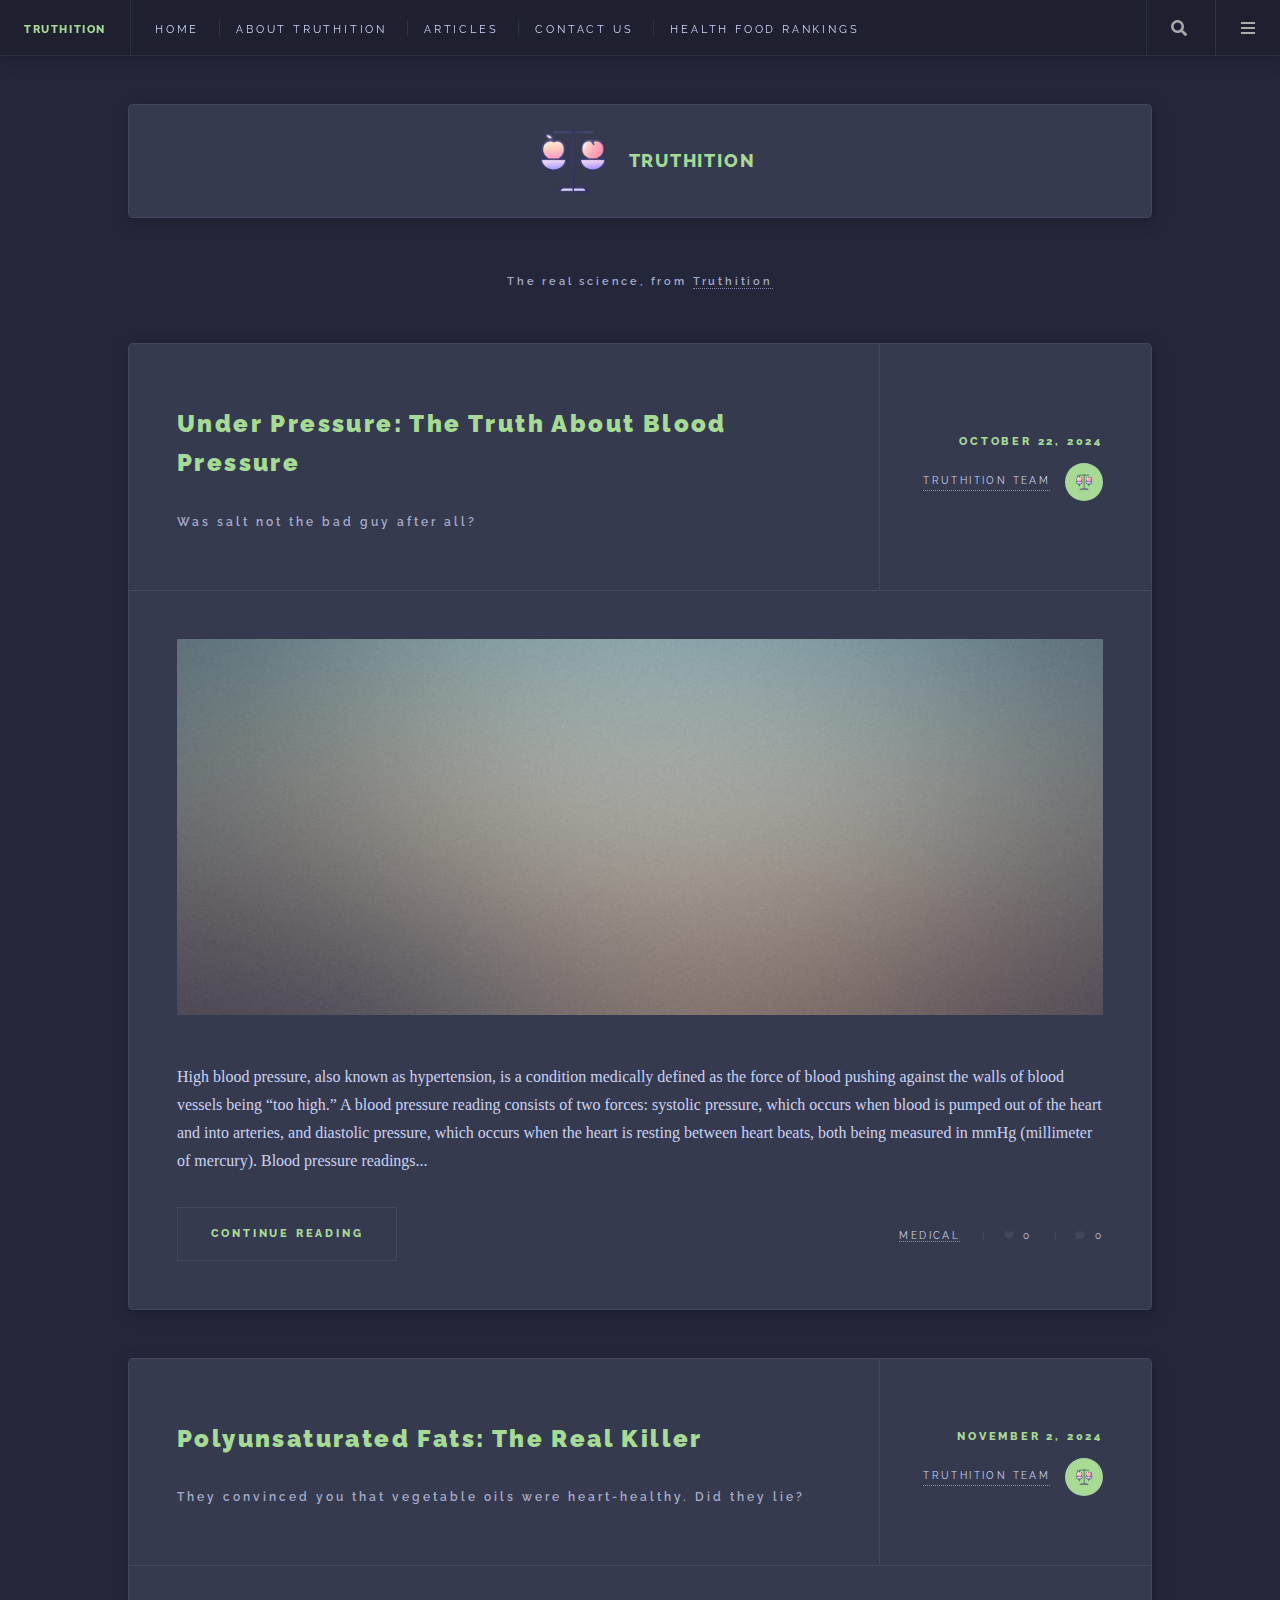
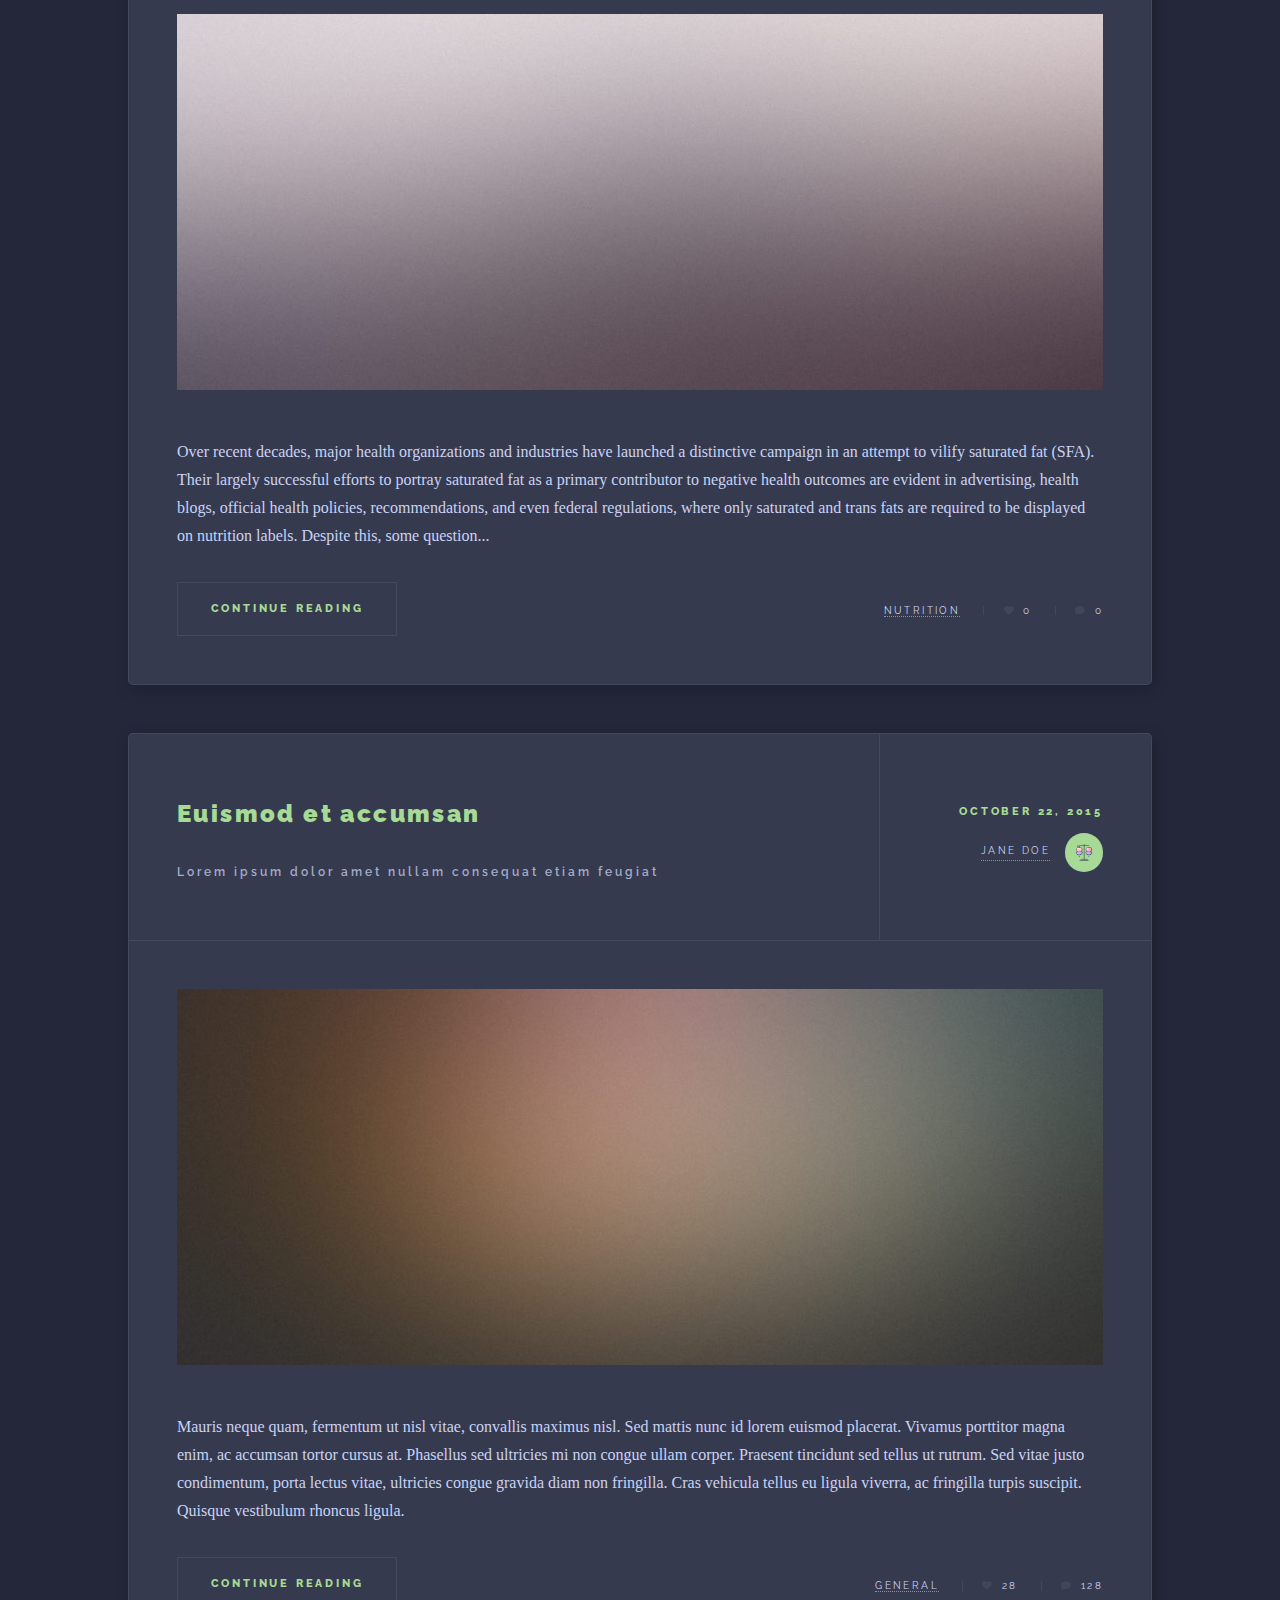
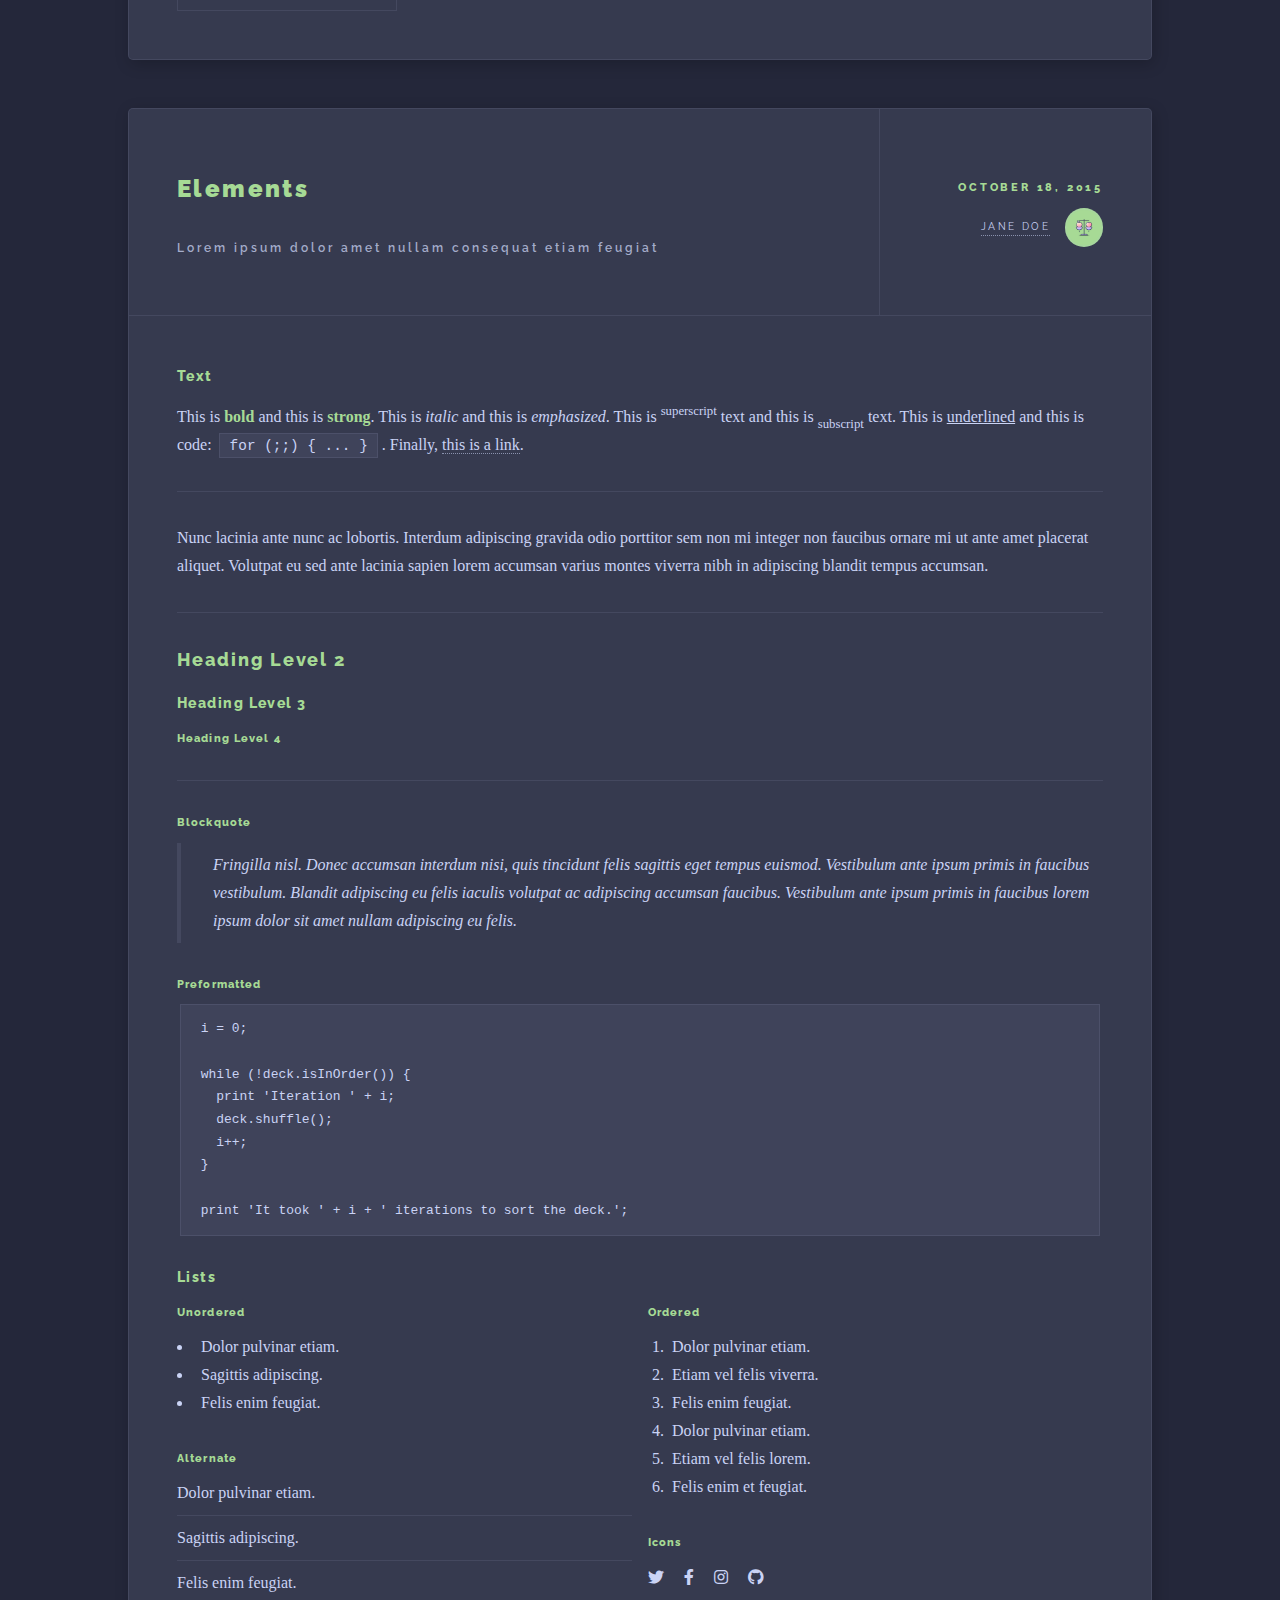
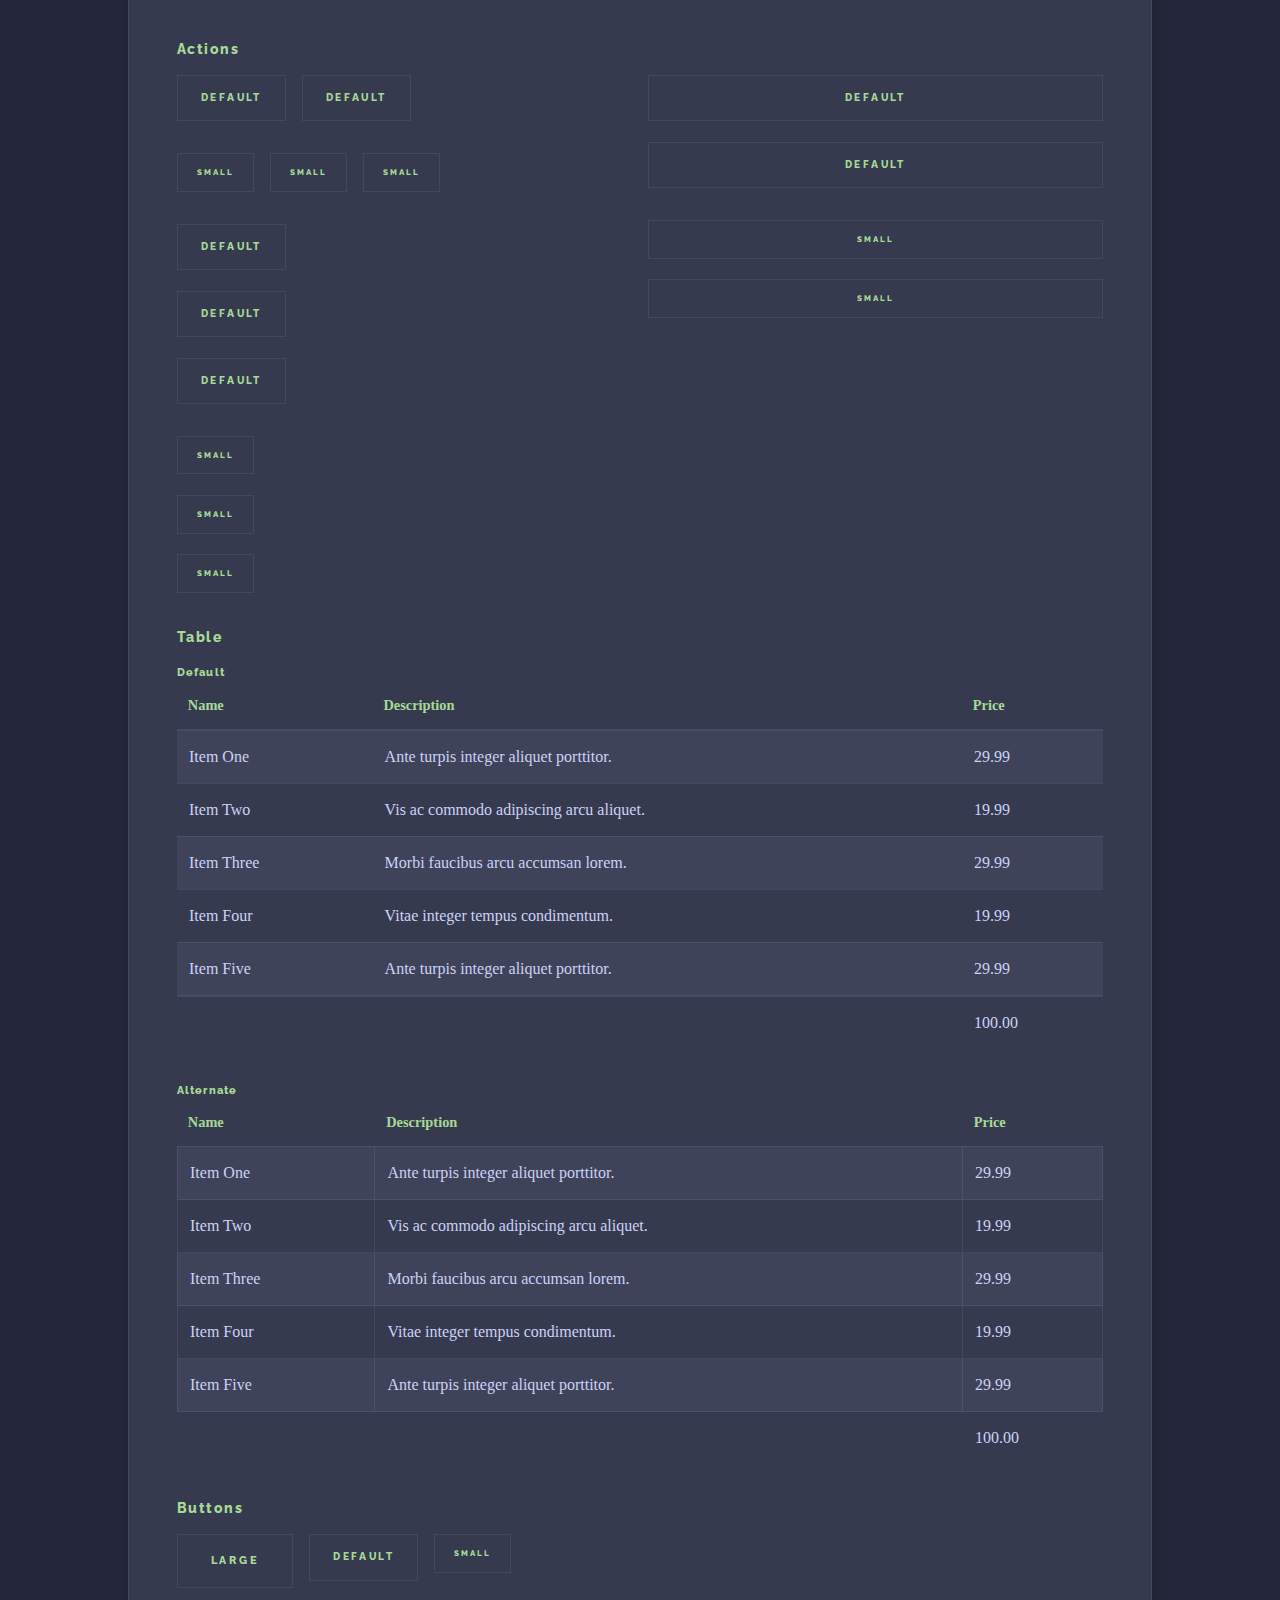
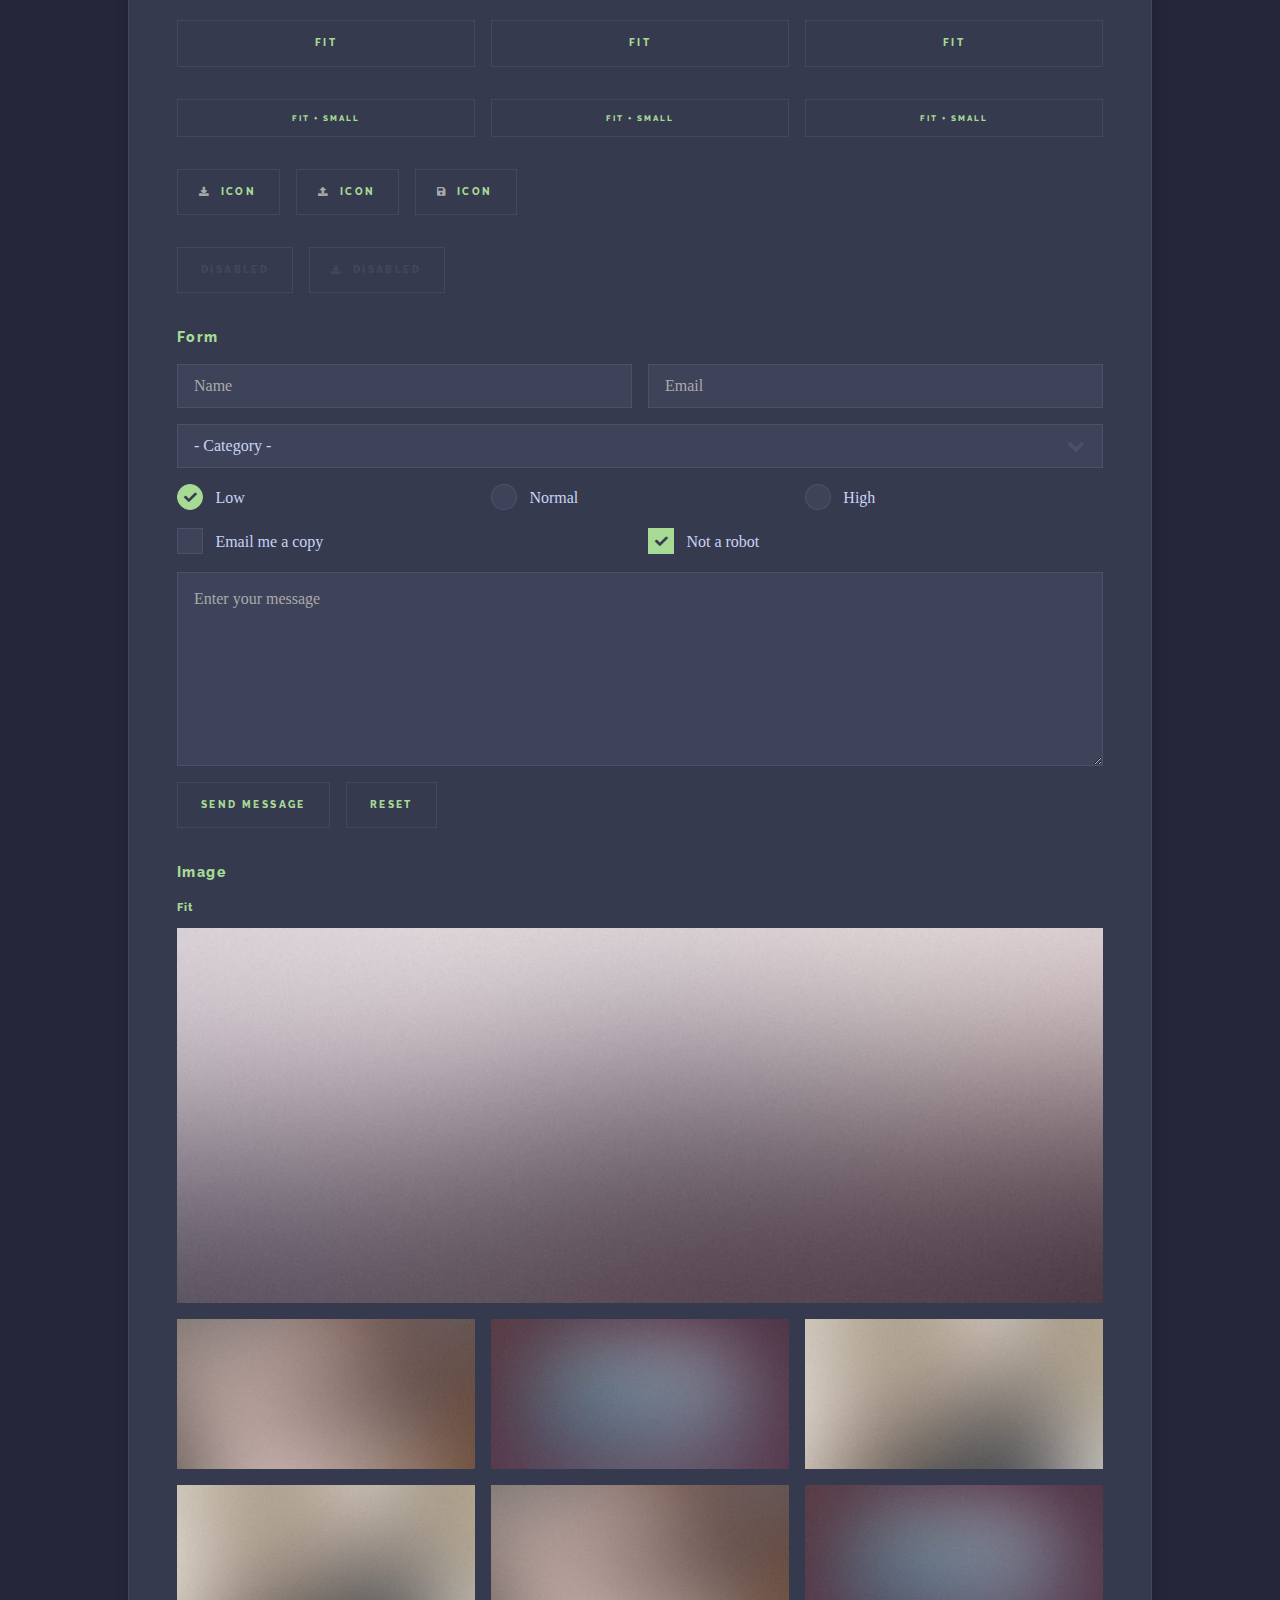
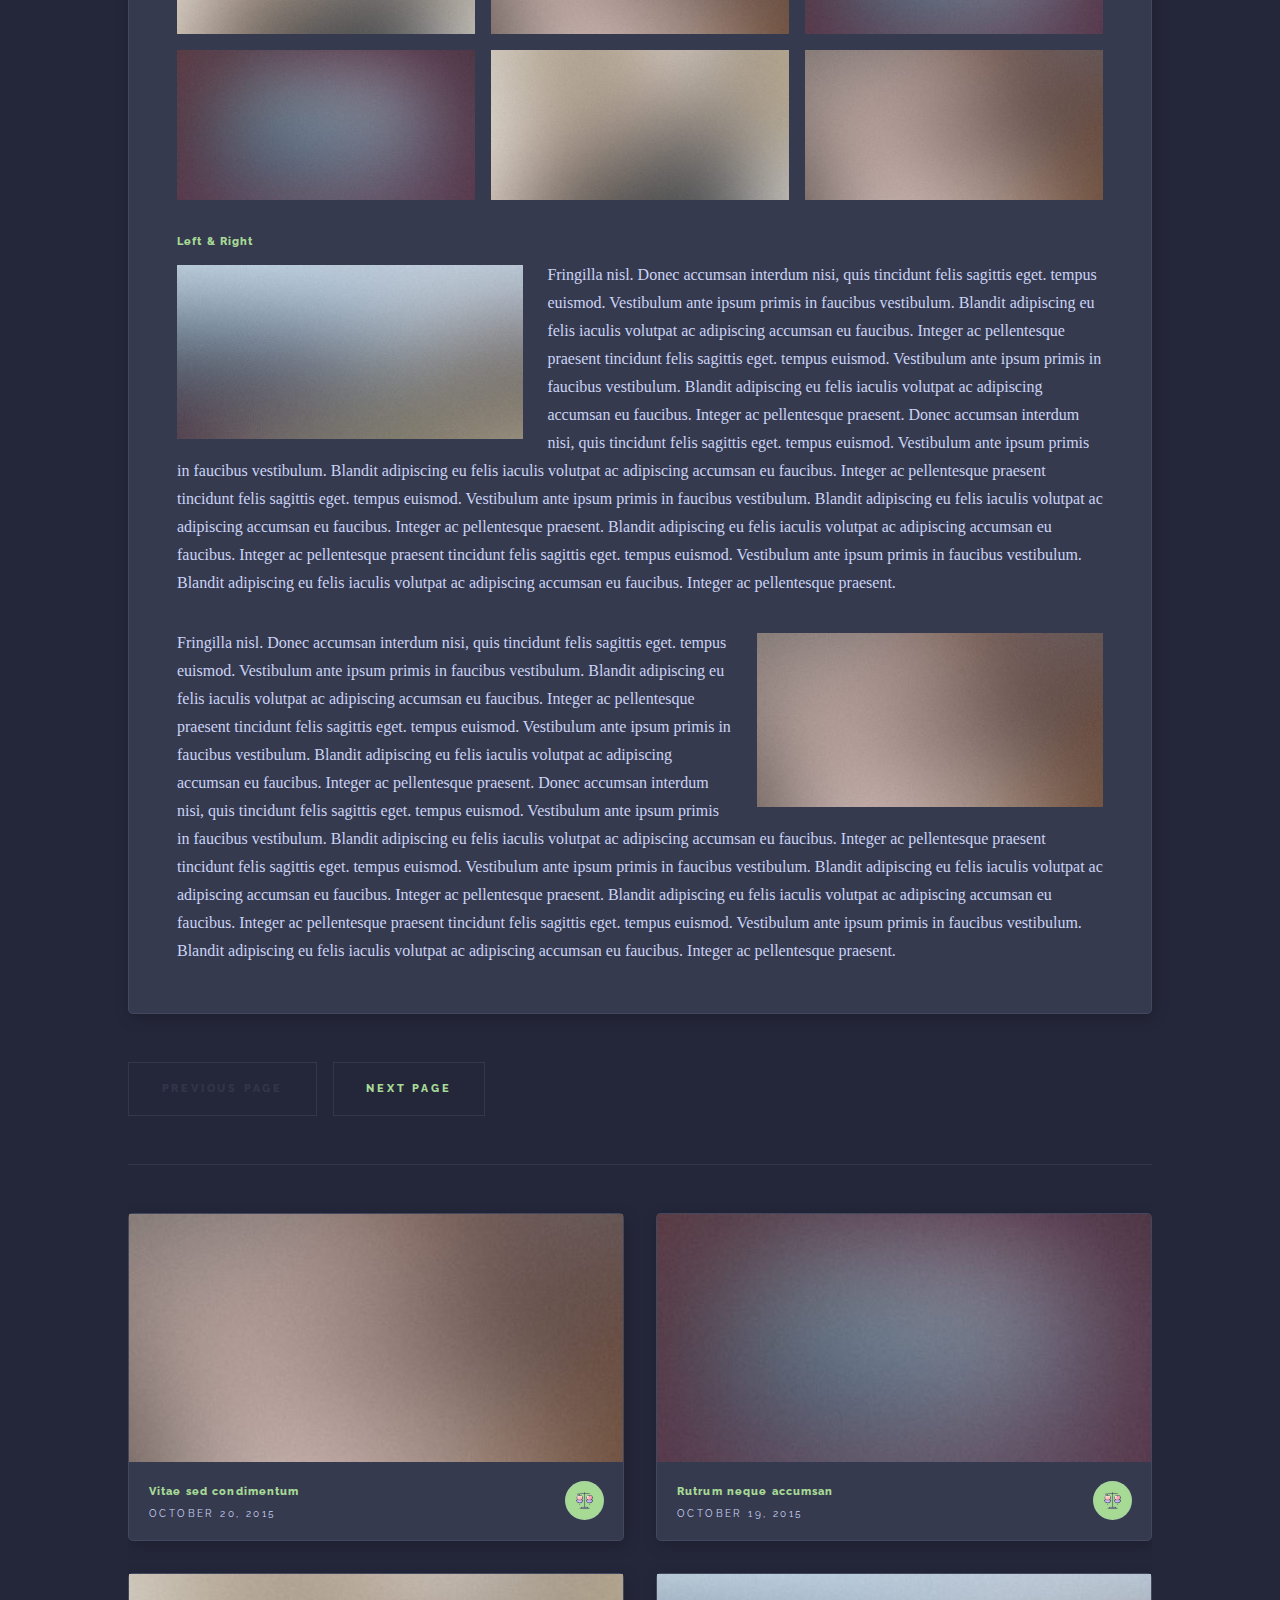
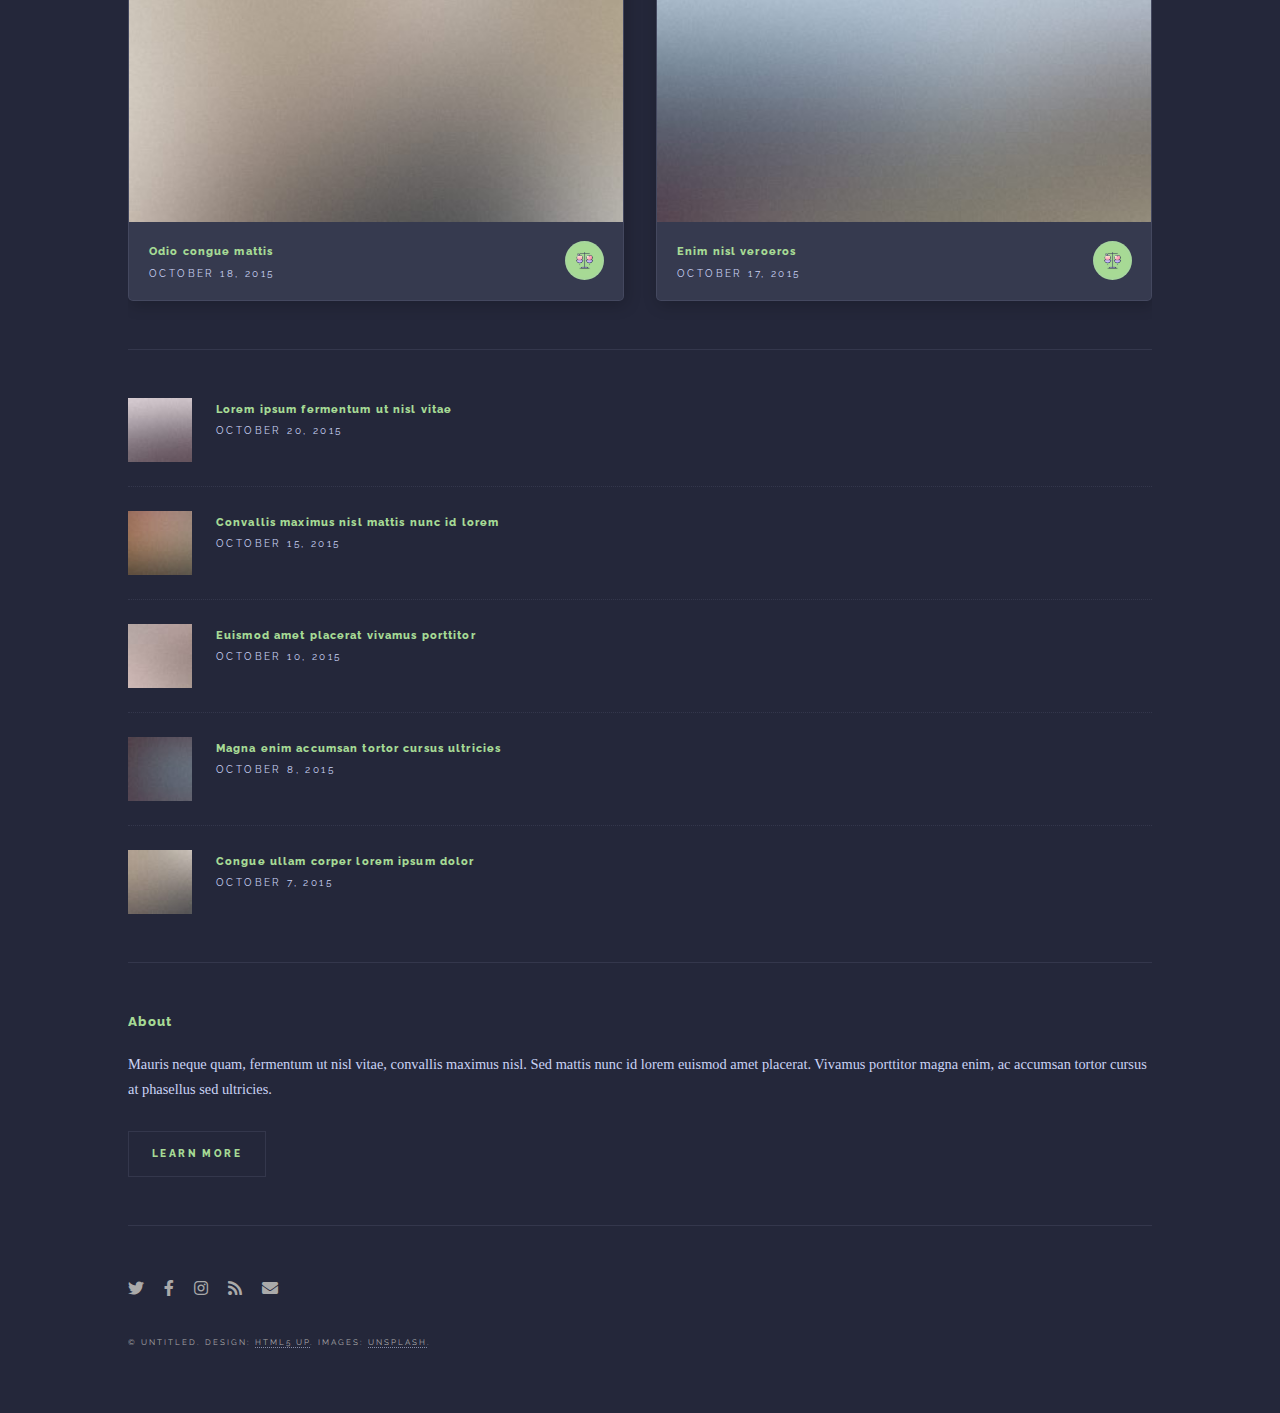
<file: index.html>
<!DOCTYPE HTML>
<!--
	Truthition by HTML5 UP
	html5up.net | @ajlkn
	Free for personal and commercial use under the CCA 3.0 license (html5up.net/license)
-->
<html>
	<head>
		<title>Truthition</title>
		<meta charset="utf-8" />
		<meta name="viewport" content="width=device-width, initial-scale=1, user-scalable=no" />
		<link rel="stylesheet" href="assets/css/main.css" />
	</head>
	<body class="is-preload">

		<!-- Wrapper -->
			<div id="wrapper">

				<!-- Header -->
					<header id="header">
						<h1><a href="index.html">TRUTHITION</a></h1>
						<nav class="links">
							<ul>
								<li><a href="#">Home</a></li>
								<li><a href="#">About Truthition</a></li>
								<li><a href="#">Articles</a></li>
								<li><a href="#">Contact Us</a></li>
								<li><a href="#">Health Food Rankings</a></li>
							</ul>
						</nav>
						<nav class="main">
							<ul>
								<li class="search">
									<a class="fa-search" href="#search">Search</a>
									<form id="search" method="get" action="#">
										<input type="text" name="query" placeholder="Search" />
									</form>
								</li>
								<li class="menu">
									<a class="fa-bars" href="#menu">Menu</a>
								</li>
							</ul>
						</nav>
					</header>

				<!-- Menu -->
					<section id="menu">

						<!-- Search -->
							<section>
								<form class="search" method="get" action="#">
									<input type="text" name="query" placeholder="Search" />
								</form>
							</section>

						<!-- Links -->
							<section>
								<ul class="links">
									<li>
										<a href="#">
											<h3>Lorem ipsum</h3>
											<p>Feugiat tempus veroeros dolor</p>
										</a>
									</li>
									<li>
										<a href="#">
											<h3>Dolor sit amet</h3>
											<p>Sed vitae justo condimentum</p>
										</a>
									</li>
									<li>
										<a href="#">
											<h3>Feugiat veroeros</h3>
											<p>Phasellus sed ultricies mi congue</p>
										</a>
									</li>
									<li>
										<a href="#">
											<h3>Etiam sed consequat</h3>
											<p>Porta lectus amet ultricies</p>
										</a>
									</li>
								</ul>
							</section>

						<!-- Actions -->
							<section>
								<ul class="actions stacked">
									<li><a href="#" class="button large fit">Log In</a></li>
								</ul>
							</section>

					</section>

				<!-- Main -->
					<div id="main">

						<!-- Post -->
							<article class="post">
								<header>
									<div class="title">
										<h2><a href="underpressure/a-bloodpressure.html">Under Pressure: The Truth About Blood Pressure</a></h2>
										<p>Was salt not the bad guy after all?</p>
									</div>
									<div class="meta">
										<time class="published" datetime="2015-11-01">October 22, 2024</time>
										<a href="#" class="author"><span class="name">Truthition Team</span><img src="images/avatar.jpg" alt=""></a>
									</div>
								</header>
								<a href="single.html" class="image featured"><img src="images/pic01.jpg" alt="" /></a>
								<p>High blood pressure, also known as hypertension, is a condition medically defined as the force of blood pushing against the walls of blood vessels being “too high.” A blood pressure reading consists of two forces: systolic pressure, which occurs when blood is pumped out of the heart and into arteries, and diastolic pressure, which occurs when the heart is resting between heart beats, both being measured in mmHg (millimeter of mercury). Blood pressure readings...</p>
								<footer>
									<ul class="actions">
										<li><a href="underpressure/a-bloodpressure.html" class="button large">Continue Reading</a></li>
									</ul>
									<ul class="stats">
										<li><a href="#">Medical</a></li>
										<li><a href="#" class="icon solid fa-heart">0</a></li>
										<li><a href="#" class="icon solid fa-comment">0</a></li>
									</ul>
								</footer>
							</article>

						<!-- Post -->
							<article class="post">
								<header>
									<div class="title">
										<h2><a href="a-pufa-01.html">Polyunsaturated Fats: The Real Killer</a></h2>
										<p>They convinced you that vegetable oils were heart-healthy. Did they lie?</p>
									</div>
									<div class="meta">
										<time class="published" datetime="2015-10-25">November 2, 2024</time>
										<a href="#" class="author"><span class="name">Truthition Team</span><img src="images/avatar.jpg" alt="" /></a>
									</div>
								</header>
								<a href="a-pufa-01.html" class="image featured"><img src="images/pic02.jpg" alt="" /></a>
								<p>Over recent decades, major health organizations and industries have launched a distinctive campaign in an attempt to vilify saturated fat (SFA). Their largely successful efforts to portray saturated fat as a primary contributor to negative health outcomes are evident in advertising, health blogs, official health policies, recommendations, and even federal regulations, where only saturated and trans fats are required to be displayed on nutrition labels. Despite this, some question...</p>
								<footer>
									<ul class="actions">
										<li><a href="single.html" class="button large">Continue Reading</a></li>
									</ul>
									<ul class="stats">
										<li><a href="#">Nutrition</a></li>
										<li><a href="#" class="icon solid fa-heart">0</a></li>
										<li><a href="#" class="icon solid fa-comment">0</a></li>
									</ul>
								</footer>
							</article>

						<!-- Post -->
							<article class="post">
								<header>
									<div class="title">
										<h2><a href="single.html">Euismod et accumsan</a></h2>
										<p>Lorem ipsum dolor amet nullam consequat etiam feugiat</p>
									</div>
									<div class="meta">
										<time class="published" datetime="2015-10-22">October 22, 2015</time>
										<a href="#" class="author"><span class="name">Jane Doe</span><img src="images/avatar.jpg" alt="" /></a>
									</div>
								</header>
								<a href="single.html" class="image featured"><img src="images/pic03.jpg" alt="" /></a>
								<p>Mauris neque quam, fermentum ut nisl vitae, convallis maximus nisl. Sed mattis nunc id lorem euismod placerat. Vivamus porttitor magna enim, ac accumsan tortor cursus at. Phasellus sed ultricies mi non congue ullam corper. Praesent tincidunt sed tellus ut rutrum. Sed vitae justo condimentum, porta lectus vitae, ultricies congue gravida diam non fringilla. Cras vehicula tellus eu ligula viverra, ac fringilla turpis suscipit. Quisque vestibulum rhoncus ligula.</p>
								<footer>
									<ul class="actions">
										<li><a href="single.html" class="button large">Continue Reading</a></li>
									</ul>
									<ul class="stats">
										<li><a href="#">General</a></li>
										<li><a href="#" class="icon solid fa-heart">28</a></li>
										<li><a href="#" class="icon solid fa-comment">128</a></li>
									</ul>
								</footer>
							</article>

						<!-- Post -->
						
							<article class="post">
								<header>
									<div class="title">
										<h2><a href="#">Elements</a></h2>
										<p>Lorem ipsum dolor amet nullam consequat etiam feugiat</p>
									</div>
									<div class="meta">
										<time class="published" datetime="2015-10-18">October 18, 2015</time>
										<a href="#" class="author"><span class="name">Jane Doe</span><img src="images/avatar.jpg" alt="" /></a>
									</div>
								</header>

								<section>
									<h3>Text</h3>
									<p>This is <b>bold</b> and this is <strong>strong</strong>. This is <i>italic</i> and this is <em>emphasized</em>.
									This is <sup>superscript</sup> text and this is <sub>subscript</sub> text.
									This is <u>underlined</u> and this is code: <code>for (;;) { ... }</code>. Finally, <a href="#">this is a link</a>.</p>
									<hr />
									<p>Nunc lacinia ante nunc ac lobortis. Interdum adipiscing gravida odio porttitor sem non mi integer non faucibus ornare mi ut ante amet placerat aliquet. Volutpat eu sed ante lacinia sapien lorem accumsan varius montes viverra nibh in adipiscing blandit tempus accumsan.</p>
									<hr />
									<h2>Heading Level 2</h2>
									<h3>Heading Level 3</h3>
									<h4>Heading Level 4</h4>
									<hr />
									<h4>Blockquote</h4>
									<blockquote>Fringilla nisl. Donec accumsan interdum nisi, quis tincidunt felis sagittis eget tempus euismod. Vestibulum ante ipsum primis in faucibus vestibulum. Blandit adipiscing eu felis iaculis volutpat ac adipiscing accumsan faucibus. Vestibulum ante ipsum primis in faucibus lorem ipsum dolor sit amet nullam adipiscing eu felis.</blockquote>
									<h4>Preformatted</h4>
									<pre><code>i = 0;

while (!deck.isInOrder()) {
  print 'Iteration ' + i;
  deck.shuffle();
  i++;
}

print 'It took ' + i + ' iterations to sort the deck.';</code></pre>
								</section>

								<section>
									<h3>Lists</h3>
									<div class="row">
										<div class="col-6 col-12-medium">
											<h4>Unordered</h4>
											<ul>
												<li>Dolor pulvinar etiam.</li>
												<li>Sagittis adipiscing.</li>
												<li>Felis enim feugiat.</li>
											</ul>
											<h4>Alternate</h4>
											<ul class="alt">
												<li>Dolor pulvinar etiam.</li>
												<li>Sagittis adipiscing.</li>
												<li>Felis enim feugiat.</li>
											</ul>
										</div>
										<div class="col-6 col-12-medium">
											<h4>Ordered</h4>
											<ol>
												<li>Dolor pulvinar etiam.</li>
												<li>Etiam vel felis viverra.</li>
												<li>Felis enim feugiat.</li>
												<li>Dolor pulvinar etiam.</li>
												<li>Etiam vel felis lorem.</li>
												<li>Felis enim et feugiat.</li>
											</ol>
											<h4>Icons</h4>
											<ul class="icons">
												<li><a href="#" class="icon brands fa-twitter"><span class="label">Twitter</span></a></li>
												<li><a href="#" class="icon brands fa-facebook-f"><span class="label">Facebook</span></a></li>
												<li><a href="#" class="icon brands fa-instagram"><span class="label">Instagram</span></a></li>
												<li><a href="#" class="icon brands fa-github"><span class="label">Github</span></a></li>
											</ul>
										</div>
									</div>
									<h3>Actions</h3>
									<div class="row">
										<div class="col-6 col-12-medium">
											<ul class="actions">
												<li><a href="#" class="button">Default</a></li>
												<li><a href="#" class="button">Default</a></li>
							
											</ul>
											<ul class="actions small">
												<li><a href="#" class="button small">Small</a></li>
												<li><a href="#" class="button small">Small</a></li>
												<li><a href="#" class="button small">Small</a></li>
											</ul>
											<ul class="actions stacked">
												<li><a href="#" class="button">Default</a></li>
												<li><a href="#" class="button">Default</a></li>
												<li><a href="#" class="button">Default</a></li>
											</ul>
											<ul class="actions stacked">
												<li><a href="#" class="button small">Small</a></li>
												<li><a href="#" class="button small">Small</a></li>
												<li><a href="#" class="button small">Small</a></li>
											</ul>
										</div>
										<div class="col-6 col-12-medium">
											<ul class="actions stacked">
												<li><a href="#" class="button fit">Default</a></li>
												<li><a href="#" class="button fit">Default</a></li>
											</ul>
											<ul class="actions stacked">
												<li><a href="#" class="button small fit">Small</a></li>
												<li><a href="#" class="button small fit">Small</a></li>
											</ul>
										</div>
									</div>
								</section>

								<section>
									<h3>Table</h3>
									<h4>Default</h4>
									<div class="table-wrapper">
										<table>
											<thead>
												<tr>
													<th>Name</th>
													<th>Description</th>
													<th>Price</th>
												</tr>
											</thead>
											<tbody>
												<tr>
													<td>Item One</td>
													<td>Ante turpis integer aliquet porttitor.</td>
													<td>29.99</td>
												</tr>
												<tr>
													<td>Item Two</td>
													<td>Vis ac commodo adipiscing arcu aliquet.</td>
													<td>19.99</td>
												</tr>
												<tr>
													<td>Item Three</td>
													<td> Morbi faucibus arcu accumsan lorem.</td>
													<td>29.99</td>
												</tr>
												<tr>
													<td>Item Four</td>
													<td>Vitae integer tempus condimentum.</td>
													<td>19.99</td>
												</tr>
												<tr>
													<td>Item Five</td>
													<td>Ante turpis integer aliquet porttitor.</td>
													<td>29.99</td>
												</tr>
											</tbody>
											<tfoot>
												<tr>
													<td colspan="2"></td>
													<td>100.00</td>
												</tr>
											</tfoot>
										</table>
									</div>

									<h4>Alternate</h4>
									<div class="table-wrapper">
										<table class="alt">
											<thead>
												<tr>
													<th>Name</th>
													<th>Description</th>
													<th>Price</th>
												</tr>
											</thead>
											<tbody>
												<tr>
													<td>Item One</td>
													<td>Ante turpis integer aliquet porttitor.</td>
													<td>29.99</td>
												</tr>
												<tr>
													<td>Item Two</td>
													<td>Vis ac commodo adipiscing arcu aliquet.</td>
													<td>19.99</td>
												</tr>
												<tr>
													<td>Item Three</td>
													<td> Morbi faucibus arcu accumsan lorem.</td>
													<td>29.99</td>
												</tr>
												<tr>
													<td>Item Four</td>
													<td>Vitae integer tempus condimentum.</td>
													<td>19.99</td>
												</tr>
												<tr>
													<td>Item Five</td>
													<td>Ante turpis integer aliquet porttitor.</td>
													<td>29.99</td>
												</tr>
											</tbody>
											<tfoot>
												<tr>
													<td colspan="2"></td>
													<td>100.00</td>
												</tr>
											</tfoot>
										</table>
									</div>
								</section>

								<section>
									<h3>Buttons</h3>
									<ul class="actions">
										<li><a href="#" class="button large">Large</a></li>
										<li><a href="#" class="button">Default</a></li>
										<li><a href="#" class="button small">Small</a></li>
									</ul>
									<ul class="actions fit">
										<li><a href="#" class="button fit">Fit</a></li>
										<li><a href="#" class="button fit">Fit</a></li>
										<li><a href="#" class="button fit">Fit</a></li>
									</ul>
									<ul class="actions fit small">
										<li><a href="#" class="button fit small">Fit + Small</a></li>
										<li><a href="#" class="button fit small">Fit + Small</a></li>
										<li><a href="#" class="button fit small">Fit + Small</a></li>
									</ul>
									<ul class="actions">
										<li><a href="#" class="button icon solid fa-download">Icon</a></li>
										<li><a href="#" class="button icon solid fa-upload">Icon</a></li>
										<li><a href="#" class="button icon solid fa-save">Icon</a></li>
									</ul>
									<ul class="actions">
										<li><span class="button disabled">Disabled</span></li>
										<li><span class="button disabled icon solid fa-download">Disabled</span></li>
									</ul>
								</section>

								<section>
									<h3>Form</h3>
									<form method="post" action="#">
										<div class="row gtr-uniform">
											<div class="col-6 col-12-xsmall">
												<input type="text" name="demo-name" id="demo-name" value="" placeholder="Name" />
											</div>
											<div class="col-6 col-12-xsmall">
												<input type="email" name="demo-email" id="demo-email" value="" placeholder="Email" />
											</div>
											<div class="col-12">
												<select name="demo-category" id="demo-category">
													<option value="">- Category -</option>
													<option value="1">Manufacturing</option>
													<option value="1">Shipping</option>
													<option value="1">Administration</option>
													<option value="1">Human Resources</option>
												</select>
											</div>
											<div class="col-4 col-12-small">
												<input type="radio" id="demo-priority-low" name="demo-priority" checked>
												<label for="demo-priority-low">Low</label>
											</div>
											<div class="col-4 col-12-small">
												<input type="radio" id="demo-priority-normal" name="demo-priority">
												<label for="demo-priority-normal">Normal</label>
											</div>
											<div class="col-4 col-12-small">
												<input type="radio" id="demo-priority-high" name="demo-priority">
												<label for="demo-priority-high">High</label>
											</div>
											<div class="col-6 col-12-small">
												<input type="checkbox" id="demo-copy" name="demo-copy">
												<label for="demo-copy">Email me a copy</label>
											</div>
											<div class="col-6 col-12-small">
												<input type="checkbox" id="demo-human" name="demo-human" checked>
												<label for="demo-human">Not a robot</label>
											</div>
											<div class="col-12">
												<textarea name="demo-message" id="demo-message" placeholder="Enter your message" rows="6"></textarea>
											</div>
											<div class="col-12">
												<ul class="actions">
													<li><input type="submit" value="Send Message" /></li>
													<li><input type="reset" value="Reset" /></li>
												</ul>
											</div>
										</div>
									</form>
								</section>

								<section>
									<h3>Image</h3>
									<h4>Fit</h4>
									<div class="box alt">
										<div class="row gtr-uniform">
											<div class="col-12"><span class="image fit"><img src="images/pic02.jpg" alt="" /></span></div>
											<div class="col-4"><span class="image fit"><img src="images/pic04.jpg" alt="" /></span></div>
											<div class="col-4"><span class="image fit"><img src="images/pic05.jpg" alt="" /></span></div>
											<div class="col-4"><span class="image fit"><img src="images/pic06.jpg" alt="" /></span></div>
											<div class="col-4"><span class="image fit"><img src="images/pic06.jpg" alt="" /></span></div>
											<div class="col-4"><span class="image fit"><img src="images/pic04.jpg" alt="" /></span></div>
											<div class="col-4"><span class="image fit"><img src="images/pic05.jpg" alt="" /></span></div>
											<div class="col-4"><span class="image fit"><img src="images/pic05.jpg" alt="" /></span></div>
											<div class="col-4"><span class="image fit"><img src="images/pic06.jpg" alt="" /></span></div>
											<div class="col-4"><span class="image fit"><img src="images/pic04.jpg" alt="" /></span></div>
										</div>
									</div>
									<h4>Left &amp; Right</h4>
									<p><span class="image left"><img src="images/pic07.jpg" alt="" /></span>Fringilla nisl. Donec accumsan interdum nisi, quis tincidunt felis sagittis eget. tempus euismod. Vestibulum ante ipsum primis in faucibus vestibulum. Blandit adipiscing eu felis iaculis volutpat ac adipiscing accumsan eu faucibus. Integer ac pellentesque praesent tincidunt felis sagittis eget. tempus euismod. Vestibulum ante ipsum primis in faucibus vestibulum. Blandit adipiscing eu felis iaculis volutpat ac adipiscing accumsan eu faucibus. Integer ac pellentesque praesent. Donec accumsan interdum nisi, quis tincidunt felis sagittis eget. tempus euismod. Vestibulum ante ipsum primis in faucibus vestibulum. Blandit adipiscing eu felis iaculis volutpat ac adipiscing accumsan eu faucibus. Integer ac pellentesque praesent tincidunt felis sagittis eget. tempus euismod. Vestibulum ante ipsum primis in faucibus vestibulum. Blandit adipiscing eu felis iaculis volutpat ac adipiscing accumsan eu faucibus. Integer ac pellentesque praesent. Blandit adipiscing eu felis iaculis volutpat ac adipiscing accumsan eu faucibus. Integer ac pellentesque praesent tincidunt felis sagittis eget. tempus euismod. Vestibulum ante ipsum primis in faucibus vestibulum. Blandit adipiscing eu felis iaculis volutpat ac adipiscing accumsan eu faucibus. Integer ac pellentesque praesent.</p>
									<p><span class="image right"><img src="images/pic04.jpg" alt="" /></span>Fringilla nisl. Donec accumsan interdum nisi, quis tincidunt felis sagittis eget. tempus euismod. Vestibulum ante ipsum primis in faucibus vestibulum. Blandit adipiscing eu felis iaculis volutpat ac adipiscing accumsan eu faucibus. Integer ac pellentesque praesent tincidunt felis sagittis eget. tempus euismod. Vestibulum ante ipsum primis in faucibus vestibulum. Blandit adipiscing eu felis iaculis volutpat ac adipiscing accumsan eu faucibus. Integer ac pellentesque praesent. Donec accumsan interdum nisi, quis tincidunt felis sagittis eget. tempus euismod. Vestibulum ante ipsum primis in faucibus vestibulum. Blandit adipiscing eu felis iaculis volutpat ac adipiscing accumsan eu faucibus. Integer ac pellentesque praesent tincidunt felis sagittis eget. tempus euismod. Vestibulum ante ipsum primis in faucibus vestibulum. Blandit adipiscing eu felis iaculis volutpat ac adipiscing accumsan eu faucibus. Integer ac pellentesque praesent. Blandit adipiscing eu felis iaculis volutpat ac adipiscing accumsan eu faucibus. Integer ac pellentesque praesent tincidunt felis sagittis eget. tempus euismod. Vestibulum ante ipsum primis in faucibus vestibulum. Blandit adipiscing eu felis iaculis volutpat ac adipiscing accumsan eu faucibus. Integer ac pellentesque praesent.</p>
								</section>

							</article>
						

						<!-- Pagination -->
							<ul class="actions pagination">
								<li><a href="" class="disabled button large previous">Previous Page</a></li>
								<li><a href="#" class="button large next">Next Page</a></li>
							</ul>

					</div>

				<!-- Sidebar -->
					<section id="sidebar">

						<!-- Intro -->
							<section id="intro">
    						<div class="header-container">
        					<a href="#" class="logo"><img src="images/logo02-2.png" alt="" /></a>
       					  <h2>TRUTHITION</h2>
    						</div>
						    <header>
						    		<br>
						        <p>The real science, from <a href="http://truthition.com">Truthition</a></p>
						    </header>
  						</section>

						<!-- Mini Posts -->
							<section>
								<div class="mini-posts">

									<!-- Mini Post -->
										<article class="mini-post">
											<header>
												<h3><a href="single.html">Vitae sed condimentum</a></h3>
												<time class="published" datetime="2015-10-20">October 20, 2015</time>
												<a href="#" class="author"><img src="images/avatar.jpg" alt="" /></a>
											</header>
											<a href="single.html" class="image"><img src="images/pic04.jpg" alt="" /></a>
										</article>

									<!-- Mini Post -->
										<article class="mini-post">
											<header>
												<h3><a href="single.html">Rutrum neque accumsan</a></h3>
												<time class="published" datetime="2015-10-19">October 19, 2015</time>
												<a href="#" class="author"><img src="images/avatar.jpg" alt="" /></a>
											</header>
											<a href="single.html" class="image"><img src="images/pic05.jpg" alt="" /></a>
										</article>

									<!-- Mini Post -->
										<article class="mini-post">
											<header>
												<h3><a href="single.html">Odio congue mattis</a></h3>
												<time class="published" datetime="2015-10-18">October 18, 2015</time>
												<a href="#" class="author"><img src="images/avatar.jpg" alt="" /></a>
											</header>
											<a href="single.html" class="image"><img src="images/pic06.jpg" alt="" /></a>
										</article>

									<!-- Mini Post -->
										<article class="mini-post">
											<header>
												<h3><a href="single.html">Enim nisl veroeros</a></h3>
												<time class="published" datetime="2015-10-17">October 17, 2015</time>
												<a href="#" class="author"><img src="images/avatar.jpg" alt="" /></a>
											</header>
											<a href="single.html" class="image"><img src="images/pic07.jpg" alt="" /></a>
										</article>

								</div>
							</section>

						<!-- Posts List -->
							<section>
								<ul class="posts">
									<li>
										<article>
											<header>
												<h3><a href="single.html">Lorem ipsum fermentum ut nisl vitae</a></h3>
												<time class="published" datetime="2015-10-20">October 20, 2015</time>
											</header>
											<a href="single.html" class="image"><img src="images/pic08.jpg" alt="" /></a>
										</article>
									</li>
									<li>
										<article>
											<header>
												<h3><a href="single.html">Convallis maximus nisl mattis nunc id lorem</a></h3>
												<time class="published" datetime="2015-10-15">October 15, 2015</time>
											</header>
											<a href="single.html" class="image"><img src="images/pic09.jpg" alt="" /></a>
										</article>
									</li>
									<li>
										<article>
											<header>
												<h3><a href="single.html">Euismod amet placerat vivamus porttitor</a></h3>
												<time class="published" datetime="2015-10-10">October 10, 2015</time>
											</header>
											<a href="single.html" class="image"><img src="images/pic10.jpg" alt="" /></a>
										</article>
									</li>
									<li>
										<article>
											<header>
												<h3><a href="single.html">Magna enim accumsan tortor cursus ultricies</a></h3>
												<time class="published" datetime="2015-10-08">October 8, 2015</time>
											</header>
											<a href="single.html" class="image"><img src="images/pic11.jpg" alt="" /></a>
										</article>
									</li>
									<li>
										<article>
											<header>
												<h3><a href="single.html">Congue ullam corper lorem ipsum dolor</a></h3>
												<time class="published" datetime="2015-10-06">October 7, 2015</time>
											</header>
											<a href="single.html" class="image"><img src="images/pic12.jpg" alt="" /></a>
										</article>
									</li>
								</ul>
							</section>

						<!-- About -->
							<section class="blurb">
								<h2>About</h2>
								<p>Mauris neque quam, fermentum ut nisl vitae, convallis maximus nisl. Sed mattis nunc id lorem euismod amet placerat. Vivamus porttitor magna enim, ac accumsan tortor cursus at phasellus sed ultricies.</p>
								<ul class="actions">
									<li><a href="#" class="button">Learn More</a></li>
								</ul>
							</section>

						<!-- Footer -->
							<section id="footer">
								<ul class="icons">
									<li><a href="#" class="icon brands fa-twitter"><span class="label">Twitter</span></a></li>
									<li><a href="#" class="icon brands fa-facebook-f"><span class="label">Facebook</span></a></li>
									<li><a href="#" class="icon brands fa-instagram"><span class="label">Instagram</span></a></li>
									<li><a href="#" class="icon solid fa-rss"><span class="label">RSS</span></a></li>
									<li><a href="#" class="icon solid fa-envelope"><span class="label">Email</span></a></li>
								</ul>
								<p class="copyright">&copy; Untitled. Design: <a href="http://html5up.net">HTML5 UP</a>. Images: <a href="http://unsplash.com">Unsplash</a>.</p>
							</section>

					</section>

			</div>

		<!-- Scripts -->
			<script src="assets/js/jquery.min.js"></script>
			<script src="assets/js/browser.min.js"></script>
			<script src="assets/js/breakpoints.min.js"></script>
			<script src="assets/js/util.js"></script>
			<script src="assets/js/main.js"></script>

	</body>
</html>
</file>
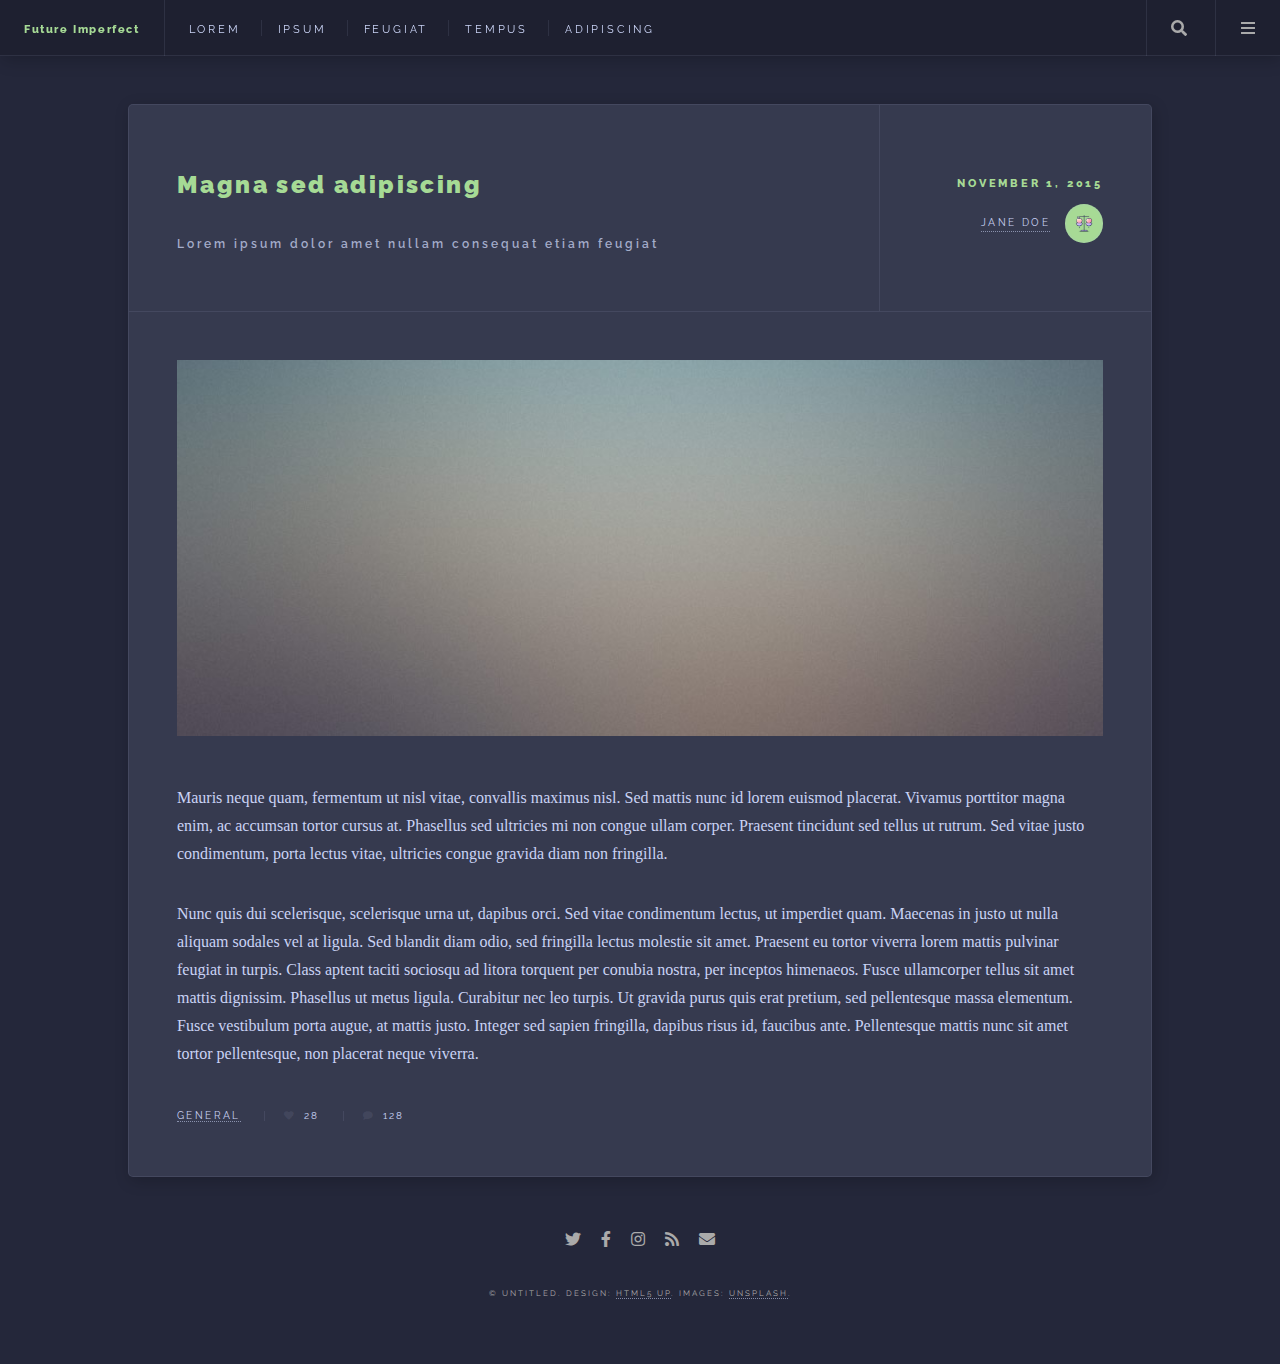
<file: single.html>
<!DOCTYPE HTML>
<!--
	Future Imperfect by HTML5 UP
	html5up.net | @ajlkn
	Free for personal and commercial use under the CCA 3.0 license (html5up.net/license)
-->
<html>
	<head>
		<title>Single - Future Imperfect by HTML5 UP</title>
		<meta charset="utf-8" />
		<meta name="viewport" content="width=device-width, initial-scale=1, user-scalable=no" />
		<link rel="stylesheet" href="assets/css/main.css" />
	</head>
	<body class="single is-preload">

		<!-- Wrapper -->
			<div id="wrapper">

				<!-- Header -->
					<header id="header">
						<h1><a href="index.html">Future Imperfect</a></h1>
						<nav class="links">
							<ul>
								<li><a href="#">Lorem</a></li>
								<li><a href="#">Ipsum</a></li>
								<li><a href="#">Feugiat</a></li>
								<li><a href="#">Tempus</a></li>
								<li><a href="#">Adipiscing</a></li>
							</ul>
						</nav>
						<nav class="main">
							<ul>
								<li class="search">
									<a class="fa-search" href="#search">Search</a>
									<form id="search" method="get" action="#">
										<input type="text" name="query" placeholder="Search" />
									</form>
								</li>
								<li class="menu">
									<a class="fa-bars" href="#menu">Menu</a>
								</li>
							</ul>
						</nav>
					</header>

				<!-- Menu -->
					<section id="menu">

						<!-- Search -->
							<section>
								<form class="search" method="get" action="#">
									<input type="text" name="query" placeholder="Search" />
								</form>
							</section>

						<!-- Links -->
							<section>
								<ul class="links">
									<li>
										<a href="#">
											<h3>Lorem ipsum</h3>
											<p>Feugiat tempus veroeros dolor</p>
										</a>
									</li>
									<li>
										<a href="#">
											<h3>Dolor sit amet</h3>
											<p>Sed vitae justo condimentum</p>
										</a>
									</li>
									<li>
										<a href="#">
											<h3>Feugiat veroeros</h3>
											<p>Phasellus sed ultricies mi congue</p>
										</a>
									</li>
									<li>
										<a href="#">
											<h3>Etiam sed consequat</h3>
											<p>Porta lectus amet ultricies</p>
										</a>
									</li>
								</ul>
							</section>

						<!-- Actions -->
							<section>
								<ul class="actions stacked">
									<li><a href="#" class="button large fit">Log In</a></li>
								</ul>
							</section>

					</section>

				<!-- Main -->
					<div id="main">

						<!-- Post -->
							<article class="post">
								<header>
									<div class="title">
										<h2><a href="#">Magna sed adipiscing</a></h2>
										<p>Lorem ipsum dolor amet nullam consequat etiam feugiat</p>
									</div>
									<div class="meta">
										<time class="published" datetime="2015-11-01">November 1, 2015</time>
										<a href="#" class="author"><span class="name">Jane Doe</span><img src="images/avatar.jpg" alt="" /></a>
									</div>
								</header>
								<span class="image featured"><img src="images/pic01.jpg" alt="" /></span>
								<p>Mauris neque quam, fermentum ut nisl vitae, convallis maximus nisl. Sed mattis nunc id lorem euismod placerat. Vivamus porttitor magna enim, ac accumsan tortor cursus at. Phasellus sed ultricies mi non congue ullam corper. Praesent tincidunt sed tellus ut rutrum. Sed vitae justo condimentum, porta lectus vitae, ultricies congue gravida diam non fringilla.</p>
								<p>Nunc quis dui scelerisque, scelerisque urna ut, dapibus orci. Sed vitae condimentum lectus, ut imperdiet quam. Maecenas in justo ut nulla aliquam sodales vel at ligula. Sed blandit diam odio, sed fringilla lectus molestie sit amet. Praesent eu tortor viverra lorem mattis pulvinar feugiat in turpis. Class aptent taciti sociosqu ad litora torquent per conubia nostra, per inceptos himenaeos. Fusce ullamcorper tellus sit amet mattis dignissim. Phasellus ut metus ligula. Curabitur nec leo turpis. Ut gravida purus quis erat pretium, sed pellentesque massa elementum. Fusce vestibulum porta augue, at mattis justo. Integer sed sapien fringilla, dapibus risus id, faucibus ante. Pellentesque mattis nunc sit amet tortor pellentesque, non placerat neque viverra. </p>
								<footer>
									<ul class="stats">
										<li><a href="#">General</a></li>
										<li><a href="#" class="icon solid fa-heart">28</a></li>
										<li><a href="#" class="icon solid fa-comment">128</a></li>
									</ul>
								</footer>
							</article>

					</div>

				<!-- Footer -->
					<section id="footer">
						<ul class="icons">
							<li><a href="#" class="icon brands fa-twitter"><span class="label">Twitter</span></a></li>
							<li><a href="#" class="icon brands fa-facebook-f"><span class="label">Facebook</span></a></li>
							<li><a href="#" class="icon brands fa-instagram"><span class="label">Instagram</span></a></li>
							<li><a href="#" class="icon solid fa-rss"><span class="label">RSS</span></a></li>
							<li><a href="#" class="icon solid fa-envelope"><span class="label">Email</span></a></li>
						</ul>
						<p class="copyright">&copy; Untitled. Design: <a href="http://html5up.net">HTML5 UP</a>. Images: <a href="http://unsplash.com">Unsplash</a>.</p>
					</section>

			</div>

		<!-- Scripts -->
			<script src="assets/js/jquery.min.js"></script>
			<script src="assets/js/browser.min.js"></script>
			<script src="assets/js/breakpoints.min.js"></script>
			<script src="assets/js/util.js"></script>
			<script src="assets/js/main.js"></script>

	</body>
</html>
</file>
<file: assets/css/main.css>
@import url(fontawesome-all.min.css);
@import url("https://fonts.googleapis.com/css?family=Source+Sans+Pro:400,700|Raleway:400,800,900");

/*
	Future Imperfect by HTML5 UP
	html5up.net | @ajlkn
	Free for personal and commercial use under the CCA 3.0 license (html5up.net/license)
*/

html, body, div, span, applet, object,
iframe, h1, h2, h3, h4, h5, h6, p, blockquote,
pre, a, abbr, acronym, address, big, cite,
code, del, dfn, em, img, ins, kbd, q, s, samp,
small, strike, strong, sub, sup, tt, var, b,
u, i, center, dl, dt, dd, ol, ul, li, fieldset,
form, label, legend, table, caption, tbody,
tfoot, thead, tr, th, td, article, aside,
canvas, details, embed, figure, figcaption,
footer, header, hgroup, menu, nav, output, ruby,
section, summary, time, mark, audio, video {
	margin: 0;
	padding: 0;
	border: 0;
	font-size: 100%;
	font: inherit;
	vertical-align: baseline;}

article, aside, details, figcaption, figure,
footer, header, hgroup, menu, nav, section {
	display: block;}

body {
	line-height: 1;
}

ol, ul {
	list-style: none;
}

blockquote, q {
	quotes: none;
}

	blockquote:before, blockquote:after, q:before, q:after {
		content: '';
		content: none;
	}

table {
	border-collapse: collapse;
	border-spacing: 0;
}

body {
	-webkit-text-size-adjust: none;
}

mark {
	background-color: transparent;
	color: inherit;
}

input::-moz-focus-inner {
	border: 0;
	padding: 0;
}

input, select, textarea {
	-moz-appearance: none;
	-webkit-appearance: none;
	-ms-appearance: none;
	appearance: none;
}

/* Basic */

	@-ms-viewport {
		width: device-width;
	}

	body {
		-ms-overflow-style: scrollbar;
	}

	@media screen and (max-width: 480px) {

		html, body {
			min-width: 320px;
		}

	}

	html {
		box-sizing: border-box;
	}

	*, *:before, *:after {
		box-sizing: inherit;
	}

	body {
		background: #24273a;
	}

		body.is-preload *, body.is-preload *:before, body.is-preload *:after {
			-moz-animation: none !important;
			-webkit-animation: none !important;
			-ms-animation: none !important;
			animation: none !important;
			-moz-transition: none !important;
			-webkit-transition: none !important;
			-ms-transition: none !important;
			transition: none !important;
		}

/* Type */

	body, input, select, textarea {
		color: #cad3f5;
		font-family: "Georgia", serif, sans-serif;
		font-size: 14pt;
		font-weight: 400;
		line-height: 1.75;
	}

		@media screen and (max-width: 1680px) {

			body, input, select, textarea {
				font-size: 12pt;
			}

		}

		@media screen and (max-width: 1280px) {

			body, input, select, textarea {
				font-size: 12pt;
			}

		}

		@media screen and (max-width: 980px) {

			body, input, select, textarea {
				font-size: 12pt;
			}

		}

		@media screen and (max-width: 736px) {

			body, input, select, textarea {
				font-size: 12pt;
			}

		}

		@media screen and (max-width: 480px) {

			body, input, select, textarea {
				font-size: 12pt;
			}

		}

	a {
		-moz-transition: color 0.2s ease, border-bottom-color 0.2s ease;
		-webkit-transition: color 0.2s ease, border-bottom-color 0.2s ease;
		-ms-transition: color 0.2s ease, border-bottom-color 0.2s ease;
		transition: color 0.2s ease, border-bottom-color 0.2s ease;
		border-bottom: dotted 1px rgba(184, 192, 224, 0.65);
		color: inherit;
		text-decoration: none;
	}

		a:before {
			-moz-transition: color 0.2s ease;
			-webkit-transition: color 0.2s ease;
			-ms-transition: color 0.2s ease;
			transition: color 0.2s ease;
		}

		a:hover {
			border-bottom-color: transparent;
			color: #a6da95 !important;
		}

			a:hover:before {
				color: #a6da95 !important;
			}

	strong, b {
		color: #a6da95;
		font-weight: 700;
	}

	em, i {
		font-style: italic;
	}

	p {
		margin: 0 0 2em 0;
	}

	h1, h2, h3, h4, h5, h6 {
		color: #a6da95;
		font-family: "Raleway", Helvetica, sans-serif;
		font-weight: 800;
		letter-spacing: 0.1em;
		line-height: 1.65;
		margin: 0 0 1em 0;
		
	}

	#intro h2 {
		margin: 0;
	}

		h1 a, h2 a, h3 a, h4 a, h5 a, h6 a {
			color: inherit;
			border-bottom: 0;
		}

	h2 {
		font-size: 1.1em;
	}

	h3 {
		font-size: 0.9em;
	}

	h4 {
		font-size: 0.7em;
	}

	h5 {
		font-size: 0.7em;
	}

	h6 {
		font-size: 0.7em;
	}

	sub {
		font-size: 0.8em;
		position: relative;
		top: 0.5em;
	}

	sup {
		font-size: 0.8em;
		position: relative;
		top: -0.5em;
	}

	blockquote {
		border-left: solid 4px rgba(184, 192, 224, 0.11);
		font-style: italic;
		margin: 0 0 2em 0;
		padding: 0.5em 0 0.5em 2em;
	}

	code {
		background: rgba(184, 192, 224, 0.075);
		border: solid 1px rgba(184, 192, 224, 0.11);
		font-family: "Courier New", monospace;
		font-size: 0.9em;
		margin: 0 0.25em;
		padding: 0.25em 0.65em;
	}

	pre {
		-webkit-overflow-scrolling: touch;
		font-family: "Courier New", monospace;
		font-size: 0.9em;
		margin: 0 0 2em 0;
	}

		pre code {
			display: block;
			line-height: 1.75em;
			padding: 1em 1.5em;
			overflow-x: auto;
		}

	hr {
		border: 0;
		border-bottom: solid 1px rgba(184, 192, 224, 0.11);
		margin: 2em 0;
	}

		hr.major {
			margin: 3em 0;
		}

	.align-left {
		text-align: left;
	}

	.align-center {
		text-align: center;
	}

	.align-right {
		text-align: right;
	}

/* Row */

	.row {
		display: flex;
		flex-wrap: wrap;
		box-sizing: border-box;
		align-items: stretch;
	}

		.row > * {
			box-sizing: border-box;
		}

		.row.gtr-uniform > * > :last-child {
			margin-bottom: 0;
		}

		.row.aln-left {
			justify-content: flex-start;
		}

		.row.aln-center {
			justify-content: center;
		}

		.row.aln-right {
			justify-content: flex-end;
		}

		.row.aln-top {
			align-items: flex-start;
		}

		.row.aln-middle {
			align-items: center;
		}

		.row.aln-bottom {
			align-items: flex-end;
		}

		.row > .imp {
			order: -1;
		}

		.row > .col-1 {
			width: 8.33333%;
		}

		.row > .off-1 {
			margin-left: 8.33333%;
		}

		.row > .col-2 {
			width: 16.66667%;
		}

		.row > .off-2 {
			margin-left: 16.66667%;
		}

		.row > .col-3 {
			width: 25%;
		}

		.row > .off-3 {
			margin-left: 25%;
		}

		.row > .col-4 {
			width: 33.33333%;
		}

		.row > .off-4 {
			margin-left: 33.33333%;
		}

		.row > .col-5 {
			width: 41.66667%;
		}

		.row > .off-5 {
			margin-left: 41.66667%;
		}

		.row > .col-6 {
			width: 50%;
		}

		.row > .off-6 {
			margin-left: 50%;
		}

		.row > .col-7 {
			width: 58.33333%;
		}

		.row > .off-7 {
			margin-left: 58.33333%;
		}

		.row > .col-8 {
			width: 66.66667%;
		}

		.row > .off-8 {
			margin-left: 66.66667%;
		}

		.row > .col-9 {
			width: 75%;
		}

		.row > .off-9 {
			margin-left: 75%;
		}

		.row > .col-10 {
			width: 83.33333%;
		}

		.row > .off-10 {
			margin-left: 83.33333%;
		}

		.row > .col-11 {
			width: 91.66667%;
		}

		.row > .off-11 {
			margin-left: 91.66667%;
		}

		.row > .col-12 {
			width: 100%;
		}

		.row > .off-12 {
			margin-left: 100%;
		}

		.row.gtr-0 {
			margin-top: 0;
			margin-left: 0em;
		}

			.row.gtr-0 > * {
				padding: 0 0 0 0em;
			}

			.row.gtr-0.gtr-uniform {
				margin-top: 0em;
			}

				.row.gtr-0.gtr-uniform > * {
					padding-top: 0em;
				}

		.row.gtr-25 {
			margin-top: 0;
			margin-left: -0.25em;
		}

			.row.gtr-25 > * {
				padding: 0 0 0 0.25em;
			}

			.row.gtr-25.gtr-uniform {
				margin-top: -0.25em;
			}

				.row.gtr-25.gtr-uniform > * {
					padding-top: 0.25em;
				}

		.row.gtr-50 {
			margin-top: 0;
			margin-left: -0.5em;
		}

			.row.gtr-50 > * {
				padding: 0 0 0 0.5em;
			}

			.row.gtr-50.gtr-uniform {
				margin-top: -0.5em;
			}

				.row.gtr-50.gtr-uniform > * {
					padding-top: 0.5em;
				}

		.row {
			margin-top: 0;
			margin-left: -1em;
		}

			.row > * {
				padding: 0 0 0 1em;
			}

			.row.gtr-uniform {
				margin-top: -1em;
			}

				.row.gtr-uniform > * {
					padding-top: 1em;
				}

		.row.gtr-150 {
			margin-top: 0;
			margin-left: -1.5em;
		}

			.row.gtr-150 > * {
				padding: 0 0 0 1.5em;
			}

			.row.gtr-150.gtr-uniform {
				margin-top: -1.5em;
			}

				.row.gtr-150.gtr-uniform > * {
					padding-top: 1.5em;
				}

		.row.gtr-200 {
			margin-top: 0;
			margin-left: -2em;
		}

			.row.gtr-200 > * {
				padding: 0 0 0 2em;
			}

			.row.gtr-200.gtr-uniform {
				margin-top: -2em;
			}

				.row.gtr-200.gtr-uniform > * {
					padding-top: 2em;
				}

		@media screen and (max-width: 1680px) {

			.row {
				display: flex;
				flex-wrap: wrap;
				box-sizing: border-box;
				align-items: stretch;
			}

				.row > * {
					box-sizing: border-box;
				}

				.row.gtr-uniform > * > :last-child {
					margin-bottom: 0;
				}

				.row.aln-left {
					justify-content: flex-start;
				}

				.row.aln-center {
					justify-content: center;
				}

				.row.aln-right {
					justify-content: flex-end;
				}

				.row.aln-top {
					align-items: flex-start;
				}

				.row.aln-middle {
					align-items: center;
				}

				.row.aln-bottom {
					align-items: flex-end;
				}

				.row > .imp-xlarge {
					order: -1;
				}

				.row > .col-1-xlarge {
					width: 8.33333%;
				}

				.row > .off-1-xlarge {
					margin-left: 8.33333%;
				}

				.row > .col-2-xlarge {
					width: 16.66667%;
				}

				.row > .off-2-xlarge {
					margin-left: 16.66667%;
				}

				.row > .col-3-xlarge {
					width: 25%;
				}

				.row > .off-3-xlarge {
					margin-left: 25%;
				}

				.row > .col-4-xlarge {
					width: 33.33333%;
				}

				.row > .off-4-xlarge {
					margin-left: 33.33333%;
				}

				.row > .col-5-xlarge {
					width: 41.66667%;
				}

				.row > .off-5-xlarge {
					margin-left: 41.66667%;
				}

				.row > .col-6-xlarge {
					width: 50%;
				}

				.row > .off-6-xlarge {
					margin-left: 50%;
				}

				.row > .col-7-xlarge {
					width: 58.33333%;
				}

				.row > .off-7-xlarge {
					margin-left: 58.33333%;
				}

				.row > .col-8-xlarge {
					width: 66.66667%;
				}

				.row > .off-8-xlarge {
					margin-left: 66.66667%;
				}

				.row > .col-9-xlarge {
					width: 75%;
				}

				.row > .off-9-xlarge {
					margin-left: 75%;
				}

				.row > .col-10-xlarge {
					width: 83.33333%;
				}

				.row > .off-10-xlarge {
					margin-left: 83.33333%;
				}

				.row > .col-11-xlarge {
					width: 91.66667%;
				}

				.row > .off-11-xlarge {
					margin-left: 91.66667%;
				}

				.row > .col-12-xlarge {
					width: 100%;
				}

				.row > .off-12-xlarge {
					margin-left: 100%;
				}

				.row.gtr-0 {
					margin-top: 0;
					margin-left: 0em;
				}

					.row.gtr-0 > * {
						padding: 0 0 0 0em;
					}

					.row.gtr-0.gtr-uniform {
						margin-top: 0em;
					}

						.row.gtr-0.gtr-uniform > * {
							padding-top: 0em;
						}

				.row.gtr-25 {
					margin-top: 0;
					margin-left: -0.25em;
				}

					.row.gtr-25 > * {
						padding: 0 0 0 0.25em;
					}

					.row.gtr-25.gtr-uniform {
						margin-top: -0.25em;
					}

						.row.gtr-25.gtr-uniform > * {
							padding-top: 0.25em;
						}

				.row.gtr-50 {
					margin-top: 0;
					margin-left: -0.5em;
				}

					.row.gtr-50 > * {
						padding: 0 0 0 0.5em;
					}

					.row.gtr-50.gtr-uniform {
						margin-top: -0.5em;
					}

						.row.gtr-50.gtr-uniform > * {
							padding-top: 0.5em;
						}

				.row {
					margin-top: 0;
					margin-left: -1em;
				}

					.row > * {
						padding: 0 0 0 1em;
					}

					.row.gtr-uniform {
						margin-top: -1em;
					}

						.row.gtr-uniform > * {
							padding-top: 1em;
						}

				.row.gtr-150 {
					margin-top: 0;
					margin-left: -1.5em;
				}

					.row.gtr-150 > * {
						padding: 0 0 0 1.5em;
					}

					.row.gtr-150.gtr-uniform {
						margin-top: -1.5em;
					}

						.row.gtr-150.gtr-uniform > * {
							padding-top: 1.5em;
						}

				.row.gtr-200 {
					margin-top: 0;
					margin-left: -2em;
				}

					.row.gtr-200 > * {
						padding: 0 0 0 2em;
					}

					.row.gtr-200.gtr-uniform {
						margin-top: -2em;
					}

						.row.gtr-200.gtr-uniform > * {
							padding-top: 2em;
						}

		}

		@media screen and (max-width: 1280px) {

			.row {
				display: flex;
				flex-wrap: wrap;
				box-sizing: border-box;
				align-items: stretch;
			}

				.row > * {
					box-sizing: border-box;
				}

				.row.gtr-uniform > * > :last-child {
					margin-bottom: 0;
				}

				.row.aln-left {
					justify-content: flex-start;
				}

				.row.aln-center {
					justify-content: center;
				}

				.row.aln-right {
					justify-content: flex-end;
				}

				.row.aln-top {
					align-items: flex-start;
				}

				.row.aln-middle {
					align-items: center;
				}

				.row.aln-bottom {
					align-items: flex-end;
				}

				.row > .imp-large {
					order: -1;
				}

				.row > .col-1-large {
					width: 8.33333%;
				}

				.row > .off-1-large {
					margin-left: 8.33333%;
				}

				.row > .col-2-large {
					width: 16.66667%;
				}

				.row > .off-2-large {
					margin-left: 16.66667%;
				}

				.row > .col-3-large {
					width: 25%;
				}

				.row > .off-3-large {
					margin-left: 25%;
				}

				.row > .col-4-large {
					width: 33.33333%;
				}

				.row > .off-4-large {
					margin-left: 33.33333%;
				}

				.row > .col-5-large {
					width: 41.66667%;
				}

				.row > .off-5-large {
					margin-left: 41.66667%;
				}

				.row > .col-6-large {
					width: 50%;
				}

				.row > .off-6-large {
					margin-left: 50%;
				}

				.row > .col-7-large {
					width: 58.33333%;
				}

				.row > .off-7-large {
					margin-left: 58.33333%;
				}

				.row > .col-8-large {
					width: 66.66667%;
				}

				.row > .off-8-large {
					margin-left: 66.66667%;
				}

				.row > .col-9-large {
					width: 75%;
				}

				.row > .off-9-large {
					margin-left: 75%;
				}

				.row > .col-10-large {
					width: 83.33333%;
				}

				.row > .off-10-large {
					margin-left: 83.33333%;
				}

				.row > .col-11-large {
					width: 91.66667%;
				}

				.row > .off-11-large {
					margin-left: 91.66667%;
				}

				.row > .col-12-large {
					width: 100%;
				}

				.row > .off-12-large {
					margin-left: 100%;
				}

				.row.gtr-0 {
					margin-top: 0;
					margin-left: 0em;
				}

					.row.gtr-0 > * {
						padding: 0 0 0 0em;
					}

					.row.gtr-0.gtr-uniform {
						margin-top: 0em;
					}

						.row.gtr-0.gtr-uniform > * {
							padding-top: 0em;
						}

				.row.gtr-25 {
					margin-top: 0;
					margin-left: -0.25em;
				}

					.row.gtr-25 > * {
						padding: 0 0 0 0.25em;
					}

					.row.gtr-25.gtr-uniform {
						margin-top: -0.25em;
					}

						.row.gtr-25.gtr-uniform > * {
							padding-top: 0.25em;
						}

				.row.gtr-50 {
					margin-top: 0;
					margin-left: -0.5em;
				}

					.row.gtr-50 > * {
						padding: 0 0 0 0.5em;
					}

					.row.gtr-50.gtr-uniform {
						margin-top: -0.5em;
					}

						.row.gtr-50.gtr-uniform > * {
							padding-top: 0.5em;
						}

				.row {
					margin-top: 0;
					margin-left: -1em;
				}

					.row > * {
						padding: 0 0 0 1em;
					}

					.row.gtr-uniform {
						margin-top: -1em;
					}

						.row.gtr-uniform > * {
							padding-top: 1em;
						}

				.row.gtr-150 {
					margin-top: 0;
					margin-left: -1.5em;
				}

					.row.gtr-150 > * {
						padding: 0 0 0 1.5em;
					}

					.row.gtr-150.gtr-uniform {
						margin-top: -1.5em;
					}

						.row.gtr-150.gtr-uniform > * {
							padding-top: 1.5em;
						}

				.row.gtr-200 {
					margin-top: 0;
					margin-left: -2em;
				}

					.row.gtr-200 > * {
						padding: 0 0 0 2em;
					}

					.row.gtr-200.gtr-uniform {
						margin-top: -2em;
					}

						.row.gtr-200.gtr-uniform > * {
							padding-top: 2em;
						}

		}

		@media screen and (max-width: 980px) {

			.row {
				display: flex;
				flex-wrap: wrap;
				box-sizing: border-box;
				align-items: stretch;
			}

				.row > * {
					box-sizing: border-box;
				}

				.row.gtr-uniform > * > :last-child {
					margin-bottom: 0;
				}

				.row.aln-left {
					justify-content: flex-start;
				}

				.row.aln-center {
					justify-content: center;
				}

				.row.aln-right {
					justify-content: flex-end;
				}

				.row.aln-top {
					align-items: flex-start;
				}

				.row.aln-middle {
					align-items: center;
				}

				.row.aln-bottom {
					align-items: flex-end;
				}

				.row > .imp-medium {
					order: -1;
				}

				.row > .col-1-medium {
					width: 8.33333%;
				}

				.row > .off-1-medium {
					margin-left: 8.33333%;
				}

				.row > .col-2-medium {
					width: 16.66667%;
				}

				.row > .off-2-medium {
					margin-left: 16.66667%;
				}

				.row > .col-3-medium {
					width: 25%;
				}

				.row > .off-3-medium {
					margin-left: 25%;
				}

				.row > .col-4-medium {
					width: 33.33333%;
				}

				.row > .off-4-medium {
					margin-left: 33.33333%;
				}

				.row > .col-5-medium {
					width: 41.66667%;
				}

				.row > .off-5-medium {
					margin-left: 41.66667%;
				}

				.row > .col-6-medium {
					width: 50%;
				}

				.row > .off-6-medium {
					margin-left: 50%;
				}

				.row > .col-7-medium {
					width: 58.33333%;
				}

				.row > .off-7-medium {
					margin-left: 58.33333%;
				}

				.row > .col-8-medium {
					width: 66.66667%;
				}

				.row > .off-8-medium {
					margin-left: 66.66667%;
				}

				.row > .col-9-medium {
					width: 75%;
				}

				.row > .off-9-medium {
					margin-left: 75%;
				}

				.row > .col-10-medium {
					width: 83.33333%;
				}

				.row > .off-10-medium {
					margin-left: 83.33333%;
				}

				.row > .col-11-medium {
					width: 91.66667%;
				}

				.row > .off-11-medium {
					margin-left: 91.66667%;
				}

				.row > .col-12-medium {
					width: 100%;
				}

				.row > .off-12-medium {
					margin-left: 100%;
				}

				.row.gtr-0 {
					margin-top: 0;
					margin-left: 0em;
				}

					.row.gtr-0 > * {
						padding: 0 0 0 0em;
					}

					.row.gtr-0.gtr-uniform {
						margin-top: 0em;
					}

						.row.gtr-0.gtr-uniform > * {
							padding-top: 0em;
						}

				.row.gtr-25 {
					margin-top: 0;
					margin-left: -0.25em;
				}

					.row.gtr-25 > * {
						padding: 0 0 0 0.25em;
					}

					.row.gtr-25.gtr-uniform {
						margin-top: -0.25em;
					}

						.row.gtr-25.gtr-uniform > * {
							padding-top: 0.25em;
						}

				.row.gtr-50 {
					margin-top: 0;
					margin-left: -0.5em;
				}

					.row.gtr-50 > * {
						padding: 0 0 0 0.5em;
					}

					.row.gtr-50.gtr-uniform {
						margin-top: -0.5em;
					}

						.row.gtr-50.gtr-uniform > * {
							padding-top: 0.5em;
						}

				.row {
					margin-top: 0;
					margin-left: -1em;
				}

					.row > * {
						padding: 0 0 0 1em;
					}

					.row.gtr-uniform {
						margin-top: -1em;
					}

						.row.gtr-uniform > * {
							padding-top: 1em;
						}

				.row.gtr-150 {
					margin-top: 0;
					margin-left: -1.5em;
				}

					.row.gtr-150 > * {
						padding: 0 0 0 1.5em;
					}

					.row.gtr-150.gtr-uniform {
						margin-top: -1.5em;
					}

						.row.gtr-150.gtr-uniform > * {
							padding-top: 1.5em;
						}

				.row.gtr-200 {
					margin-top: 0;
					margin-left: -2em;
				}

					.row.gtr-200 > * {
						padding: 0 0 0 2em;
					}

					.row.gtr-200.gtr-uniform {
						margin-top: -2em;
					}

						.row.gtr-200.gtr-uniform > * {
							padding-top: 2em;
						}

		}

		@media screen and (max-width: 736px) {

			.row {
				display: flex;
				flex-wrap: wrap;
				box-sizing: border-box;
				align-items: stretch;
			}

				.row > * {
					box-sizing: border-box;
				}

				.row.gtr-uniform > * > :last-child {
					margin-bottom: 0;
				}

				.row.aln-left {
					justify-content: flex-start;
				}

				.row.aln-center {
					justify-content: center;
				}

				.row.aln-right {
					justify-content: flex-end;
				}

				.row.aln-top {
					align-items: flex-start;
				}

				.row.aln-middle {
					align-items: center;
				}

				.row.aln-bottom {
					align-items: flex-end;
				}

				.row > .imp-small {
					order: -1;
				}

				.row > .col-1-small {
					width: 8.33333%;
				}

				.row > .off-1-small {
					margin-left: 8.33333%;
				}

				.row > .col-2-small {
					width: 16.66667%;
				}

				.row > .off-2-small {
					margin-left: 16.66667%;
				}

				.row > .col-3-small {
					width: 25%;
				}

				.row > .off-3-small {
					margin-left: 25%;
				}

				.row > .col-4-small {
					width: 33.33333%;
				}

				.row > .off-4-small {
					margin-left: 33.33333%;
				}

				.row > .col-5-small {
					width: 41.66667%;
				}

				.row > .off-5-small {
					margin-left: 41.66667%;
				}

				.row > .col-6-small {
					width: 50%;
				}

				.row > .off-6-small {
					margin-left: 50%;
				}

				.row > .col-7-small {
					width: 58.33333%;
				}

				.row > .off-7-small {
					margin-left: 58.33333%;
				}

				.row > .col-8-small {
					width: 66.66667%;
				}

				.row > .off-8-small {
					margin-left: 66.66667%;
				}

				.row > .col-9-small {
					width: 75%;
				}

				.row > .off-9-small {
					margin-left: 75%;
				}

				.row > .col-10-small {
					width: 83.33333%;
				}

				.row > .off-10-small {
					margin-left: 83.33333%;
				}

				.row > .col-11-small {
					width: 91.66667%;
				}

				.row > .off-11-small {
					margin-left: 91.66667%;
				}

				.row > .col-12-small {
					width: 100%;
				}

				.row > .off-12-small {
					margin-left: 100%;
				}

				.row.gtr-0 {
					margin-top: 0;
					margin-left: 0em;
				}

					.row.gtr-0 > * {
						padding: 0 0 0 0em;
					}

					.row.gtr-0.gtr-uniform {
						margin-top: 0em;
					}

						.row.gtr-0.gtr-uniform > * {
							padding-top: 0em;
						}

				.row.gtr-25 {
					margin-top: 0;
					margin-left: -0.25em;
				}

					.row.gtr-25 > * {
						padding: 0 0 0 0.25em;
					}

					.row.gtr-25.gtr-uniform {
						margin-top: -0.25em;
					}

						.row.gtr-25.gtr-uniform > * {
							padding-top: 0.25em;
						}

				.row.gtr-50 {
					margin-top: 0;
					margin-left: -0.5em;
				}

					.row.gtr-50 > * {
						padding: 0 0 0 0.5em;
					}

					.row.gtr-50.gtr-uniform {
						margin-top: -0.5em;
					}

						.row.gtr-50.gtr-uniform > * {
							padding-top: 0.5em;
						}

				.row {
					margin-top: 0;
					margin-left: -1em;
				}

					.row > * {
						padding: 0 0 0 1em;
					}

					.row.gtr-uniform {
						margin-top: -1em;
					}

						.row.gtr-uniform > * {
							padding-top: 1em;
						}

				.row.gtr-150 {
					margin-top: 0;
					margin-left: -1.5em;
				}

					.row.gtr-150 > * {
						padding: 0 0 0 1.5em;
					}

					.row.gtr-150.gtr-uniform {
						margin-top: -1.5em;
					}

						.row.gtr-150.gtr-uniform > * {
							padding-top: 1.5em;
						}

				.row.gtr-200 {
					margin-top: 0;
					margin-left: -2em;
				}

					.row.gtr-200 > * {
						padding: 0 0 0 2em;
					}

					.row.gtr-200.gtr-uniform {
						margin-top: -2em;
					}

						.row.gtr-200.gtr-uniform > * {
							padding-top: 2em;
						}

		}

		@media screen and (max-width: 480px) {

			.row {
				display: flex;
				flex-wrap: wrap;
				box-sizing: border-box;
				align-items: stretch;
			}

				.row > * {
					box-sizing: border-box;
				}

				.row.gtr-uniform > * > :last-child {
					margin-bottom: 0;
				}

				.row.aln-left {
					justify-content: flex-start;
				}

				.row.aln-center {
					justify-content: center;
				}

				.row.aln-right {
					justify-content: flex-end;
				}

				.row.aln-top {
					align-items: flex-start;
				}

				.row.aln-middle {
					align-items: center;
				}

				.row.aln-bottom {
					align-items: flex-end;
				}

				.row > .imp-xsmall {
					order: -1;
				}

				.row > .col-1-xsmall {
					width: 8.33333%;
				}

				.row > .off-1-xsmall {
					margin-left: 8.33333%;
				}

				.row > .col-2-xsmall {
					width: 16.66667%;
				}

				.row > .off-2-xsmall {
					margin-left: 16.66667%;
				}

				.row > .col-3-xsmall {
					width: 25%;
				}

				.row > .off-3-xsmall {
					margin-left: 25%;
				}

				.row > .col-4-xsmall {
					width: 33.33333%;
				}

				.row > .off-4-xsmall {
					margin-left: 33.33333%;
				}

				.row > .col-5-xsmall {
					width: 41.66667%;
				}

				.row > .off-5-xsmall {
					margin-left: 41.66667%;
				}

				.row > .col-6-xsmall {
					width: 50%;
				}

				.row > .off-6-xsmall {
					margin-left: 50%;
				}

				.row > .col-7-xsmall {
					width: 58.33333%;
				}

				.row > .off-7-xsmall {
					margin-left: 58.33333%;
				}

				.row > .col-8-xsmall {
					width: 66.66667%;
				}

				.row > .off-8-xsmall {
					margin-left: 66.66667%;
				}

				.row > .col-9-xsmall {
					width: 75%;
				}

				.row > .off-9-xsmall {
					margin-left: 75%;
				}

				.row > .col-10-xsmall {
					width: 83.33333%;
				}

				.row > .off-10-xsmall {
					margin-left: 83.33333%;
				}

				.row > .col-11-xsmall {
					width: 91.66667%;
				}

				.row > .off-11-xsmall {
					margin-left: 91.66667%;
				}

				.row > .col-12-xsmall {
					width: 100%;
				}

				.row > .off-12-xsmall {
					margin-left: 100%;
				}

				.row.gtr-0 {
					margin-top: 0;
					margin-left: 0em;
				}

					.row.gtr-0 > * {
						padding: 0 0 0 0em;
					}

					.row.gtr-0.gtr-uniform {
						margin-top: 0em;
					}

						.row.gtr-0.gtr-uniform > * {
							padding-top: 0em;
						}

				.row.gtr-25 {
					margin-top: 0;
					margin-left: -0.25em;
				}

					.row.gtr-25 > * {
						padding: 0 0 0 0.25em;
					}

					.row.gtr-25.gtr-uniform {
						margin-top: -0.25em;
					}

						.row.gtr-25.gtr-uniform > * {
							padding-top: 0.25em;
						}

				.row.gtr-50 {
					margin-top: 0;
					margin-left: -0.5em;
				}

					.row.gtr-50 > * {
						padding: 0 0 0 0.5em;
					}

					.row.gtr-50.gtr-uniform {
						margin-top: -0.5em;
					}

						.row.gtr-50.gtr-uniform > * {
							padding-top: 0.5em;
						}

				.row {
					margin-top: 0;
					margin-left: -1em;
				}

					.row > * {
						padding: 0 0 0 1em;
					}

					.row.gtr-uniform {
						margin-top: -1em;
					}

						.row.gtr-uniform > * {
							padding-top: 1em;
						}

				.row.gtr-150 {
					margin-top: 0;
					margin-left: -1.5em;
				}

					.row.gtr-150 > * {
						padding: 0 0 0 1.5em;
					}

					.row.gtr-150.gtr-uniform {
						margin-top: -1.5em;
					}

						.row.gtr-150.gtr-uniform > * {
							padding-top: 1.5em;
						}

				.row.gtr-200 {
					margin-top: 0;
					margin-left: -2em;
				}

					.row.gtr-200 > * {
						padding: 0 0 0 2em;
					}

					.row.gtr-200.gtr-uniform {
						margin-top: -2em;
					}

						.row.gtr-200.gtr-uniform > * {
							padding-top: 2em;
						}

		}

/* Author */

	.author {
		display: -moz-flex;
		display: -webkit-flex;
		display: -ms-flex;
		display: flex;
		-moz-flex-direction: row;
		-webkit-flex-direction: row;
		-ms-flex-direction: row;
		flex-direction: row;
		-moz-align-items: center;
		-webkit-align-items: center;
		-ms-align-items: center;
		align-items: center;
		-moz-justify-content: -moz-flex-end;
		-webkit-justify-content: -webkit-flex-end;
		-ms-justify-content: -ms-flex-end;
		justify-content: flex-end;
		border-bottom: 0;
		font-family: "Raleway", Helvetica, sans-serif;
		font-size: 0.6em;
		font-weight: 400;
		letter-spacing: 0.25em;
		text-transform: uppercase;
		white-space: nowrap;
	}

		.author .name {
			-moz-transition: border-bottom-color 0.2s ease;
			-webkit-transition: border-bottom-color 0.2s ease;
			-ms-transition: border-bottom-color 0.2s ease;
			transition: border-bottom-color 0.2s ease;
			border-bottom: dotted 1px rgba(184, 192, 224, 0.65);
			display: block;
			margin: 0 1.5em 0 0;
		}

		.author img {
			border: 2px solid rgba(184, 192, 224, 0.11);
			border-radius: 100%;
			display: block;
			width: 4em;
			background-color: #a6da95;
		}

		.author:hover .name {
			border-bottom-color: transparent;
		}

/* Blurb */

	.blurb h2 {
		font-size: 0.8em;
		margin: 0 0 1.5em 0;
	}

	.blurb h3 {
		font-size: 0.7em;
	}

	.blurb p {
		font-size: 0.9em;
	}

/* Box */

	.box {
		border: solid 1px rgba(184, 192, 224, 0.11);
		margin-bottom: 2em;
		padding: 1.5em;
	}

		.box > :last-child,
		.box > :last-child > :last-child,
		.box > :last-child > :last-child > :last-child {
			margin-bottom: 0;
		}

		.box.alt {
			border: 0;
			border-radius: 0;
			padding: 0;
		}

/* Button */

	input[type="submit"],
	input[type="reset"],
	input[type="button"],
	button,
	.button {
		-moz-appearance: none;
		-webkit-appearance: none;
		-ms-appearance: none;
		appearance: none;
		-moz-transition: background-color 0.2s ease, box-shadow 0.2s ease, color 0.2s ease;
		-webkit-transition: background-color 0.2s ease, box-shadow 0.2s ease, color 0.2s ease;
		-ms-transition: background-color 0.2s ease, box-shadow 0.2s ease, color 0.2s ease;
		transition: background-color 0.2s ease, box-shadow 0.2s ease, color 0.2s ease;
		background-color: transparent;
		border: 0;
		box-shadow: inset 0 0 0 1px rgba(184, 192, 224, 0.11);
		color: #a6da95 !important;
		cursor: pointer;
		display: inline-block;
		font-family: "Raleway", Helvetica, sans-serif;
		font-size: 0.6em;
		font-weight: 800;
		height: 4.8125em;
		letter-spacing: 0.25em;
		line-height: 4.8125em;
		padding: 0 2.5em;
		text-align: center;
		text-decoration: none;
		text-transform: uppercase;
		white-space: nowrap;
	}

		input[type="submit"]:hover,
		input[type="reset"]:hover,
		input[type="button"]:hover,
		button:hover,
		.button:hover {
			box-shadow: inset 0 0 0 1px #a6da95;
			color: #a6da95 !important;
		}

			input[type="submit"]:hover:active,
			input[type="reset"]:hover:active,
			input[type="button"]:hover:active,
			button:hover:active,
			.button:hover:active {
				background-color: rgba(46, 186, 174, 0.05);
			}

		input[type="submit"]:before, input[type="submit"]:after,
		input[type="reset"]:before,
		input[type="reset"]:after,
		input[type="button"]:before,
		input[type="button"]:after,
		button:before,
		button:after,
		.button:before,
		.button:after {
			color: #aaaaaa;
			position: relative;
		}

		input[type="submit"]:before,
		input[type="reset"]:before,
		input[type="button"]:before,
		button:before,
		.button:before {
			left: -1em;
			padding: 0 0 0 0.75em;
		}

		input[type="submit"]:after,
		input[type="reset"]:after,
		input[type="button"]:after,
		button:after,
		.button:after {
			left: 1em;
			padding: 0 0.75em 0 0;
		}

		input[type="submit"].fit,
		input[type="reset"].fit,
		input[type="button"].fit,
		button.fit,
		.button.fit {
			width: 100%;
		}

		input[type="submit"].large,
		input[type="reset"].large,
		input[type="button"].large,
		button.large,
		.button.large {
			font-size: 0.7em;
			padding: 0 3em;
		}

		input[type="submit"].small,
		input[type="reset"].small,
		input[type="button"].small,
		button.small,
		.button.small {
			font-size: 0.5em;
		}

		input[type="submit"].disabled, input[type="submit"]:disabled,
		input[type="reset"].disabled,
		input[type="reset"]:disabled,
		input[type="button"].disabled,
		input[type="button"]:disabled,
		button.disabled,
		button:disabled,
		.button.disabled,
		.button:disabled {
			pointer-events: none;
			color: rgba(184, 192, 224, 0.11) !important;
		}

			input[type="submit"].disabled:before, input[type="submit"]:disabled:before,
			input[type="reset"].disabled:before,
			input[type="reset"]:disabled:before,
			input[type="button"].disabled:before,
			input[type="button"]:disabled:before,
			button.disabled:before,
			button:disabled:before,
			.button.disabled:before,
			.button:disabled:before {
				color: rgba(184, 192, 224, 0.11) !important;
			}

/* Form */

	form {
		margin: 0 0 2em 0;
	}

		form.search {
			text-decoration: none;
			position: relative;
		}

			form.search:before {
				-moz-osx-font-smoothing: grayscale;
				-webkit-font-smoothing: antialiased;
				display: inline-block;
				font-style: normal;
				font-variant: normal;
				text-rendering: auto;
				line-height: 1;
				text-transform: none !important;
				font-family: 'Font Awesome 5 Free';
				font-weight: 900;
			}

			form.search:before {
				color: #aaaaaa;
				content: '\f002';
				display: block;
				height: 2.75em;
				left: 0;
				line-height: 2.75em;
				position: absolute;
				text-align: center;
				top: 0;
				width: 2.5em;
			}

			form.search > input:first-child {
				padding-left: 2.5em;
			}

	label {
		color: #a6da95;
		display: block;
		font-size: 0.9em;
		font-weight: 700;
		margin: 0 0 1em 0;
	}

	input[type="text"],
	input[type="password"],
	input[type="email"],
	input[type="tel"],
	select,
	textarea {
		-moz-appearance: none;
		-webkit-appearance: none;
		-ms-appearance: none;
		appearance: none;
		background: rgba(184, 192, 224, 0.075);
		border: none;
		border: solid 1px rgba(184, 192, 224, 0.11);
		border-radius: 0;
		color: inherit;
		display: block;
		outline: 0;
		padding: 0 1em;
		text-decoration: none;
		width: 100%;
	}

		input[type="text"]:invalid,
		input[type="password"]:invalid,
		input[type="email"]:invalid,
		input[type="tel"]:invalid,
		select:invalid,
		textarea:invalid {
			box-shadow: none;
		}

		input[type="text"]:focus,
		input[type="password"]:focus,
		input[type="email"]:focus,
		input[type="tel"]:focus,
		select:focus,
		textarea:focus {
			border-color: #a6da95;
			box-shadow: inset 0 0 0 1px #a6da95;
		}

	.select-wrapper {
		text-decoration: none;
		display: block;
		position: relative;
	}

		.select-wrapper:before {
			-moz-osx-font-smoothing: grayscale;
			-webkit-font-smoothing: antialiased;
			display: inline-block;
			font-style: normal;
			font-variant: normal;
			text-rendering: auto;
			line-height: 1;
			text-transform: none !important;
			font-family: 'Font Awesome 5 Free';
			font-weight: 900;
		}

		.select-wrapper:before {
			color: rgba(184, 192, 224, 0.11);
			content: '\f078';
			display: block;
			height: 2.75em;
			line-height: 2.75em;
			pointer-events: none;
			position: absolute;
			right: 0;
			text-align: center;
			top: 0;
			width: 2.75em;
		}

		.select-wrapper select::-ms-expand {
			display: none;
		}

	select {
		background-image: url("data:image/svg+xml;charset=utf8,%3Csvg xmlns='http://www.w3.org/2000/svg' width='40' height='40' preserveAspectRatio='none' viewBox='0 0 40 40'%3E%3Cpath d='M9.4,12.3l10.4,10.4l10.4-10.4c0.2-0.2,0.5-0.4,0.9-0.4c0.3,0,0.6,0.1,0.9,0.4l3.3,3.3c0.2,0.2,0.4,0.5,0.4,0.9 c0,0.4-0.1,0.6-0.4,0.9L20.7,31.9c-0.2,0.2-0.5,0.4-0.9,0.4c-0.3,0-0.6-0.1-0.9-0.4L4.3,17.3c-0.2-0.2-0.4-0.5-0.4-0.9 c0-0.4,0.1-0.6,0.4-0.9l3.3-3.3c0.2-0.2,0.5-0.4,0.9-0.4S9.1,12.1,9.4,12.3z' fill='rgba(184, 192, 224, 0.11)' /%3E%3C/svg%3E");
		background-size: 1.25rem;
		background-repeat: no-repeat;
		background-position: calc(100% - 1rem) center;
		height: 2.75em;
		padding-right: 2.75em;
		text-overflow: ellipsis;
	}

		select option {
			color: #a6da95;
			background: #363a4f;
		}

		select:focus::-ms-value {
			background-color: transparent;
		}

		select::-ms-expand {
			display: none;
		}

	input[type="text"],
	input[type="password"],
	input[type="email"],
	select {
		height: 2.75em;
	}

	textarea {
		padding: 0.75em 1em;
	}

	input[type="checkbox"],
	input[type="radio"] {
		-moz-appearance: none;
		-webkit-appearance: none;
		-ms-appearance: none;
		appearance: none;
		display: block;
		float: left;
		margin-right: -2em;
		opacity: 0;
		width: 1em;
		z-index: -1;
	}

		input[type="checkbox"] + label,
		input[type="radio"] + label {
			text-decoration: none;
			color: #cad3f5;
			cursor: pointer;
			display: inline-block;
			font-size: 1em;
			font-weight: 400;
			padding-left: 2.4em;
			padding-right: 0.75em;
			position: relative;
		}

			input[type="checkbox"] + label:before,
			input[type="radio"] + label:before {
				-moz-osx-font-smoothing: grayscale;
				-webkit-font-smoothing: antialiased;
				display: inline-block;
				font-style: normal;
				font-variant: normal;
				text-rendering: auto;
				line-height: 1;
				text-transform: none !important;
				font-family: 'Font Awesome 5 Free';
				font-weight: 900;
			}

			input[type="checkbox"] + label:before,
			input[type="radio"] + label:before {
				background: rgba(184, 192, 224, 0.075);
				border: solid 1px rgba(184, 192, 224, 0.11);
				content: '';
				display: inline-block;
				font-size: 0.8em;
				height: 2.0625em;
				left: 0;
				line-height: 2.0625em;
				position: absolute;
				text-align: center;
				top: 0;
				width: 2.0625em;
			}

		input[type="checkbox"]:checked + label:before,
		input[type="radio"]:checked + label:before {
			background: #a6da95;
			border-color: #a6da95;
			color: #363a4f;
			content: '\f00c';
		}

		input[type="checkbox"]:focus + label:before,
		input[type="radio"]:focus + label:before {
			border-color: #a6da95;
			box-shadow: 0 0 0 1px #a6da95;
		}

	input[type="radio"] + label:before {
		border-radius: 100%;
	}

	::-webkit-input-placeholder {
		color: #aaaaaa !important;
		opacity: 1.0;
	}

	:-moz-placeholder {
		color: #aaaaaa !important;
		opacity: 1.0;
	}

	::-moz-placeholder {
		color: #aaaaaa !important;
		opacity: 1.0;
	}

	:-ms-input-placeholder {
		color: #aaaaaa !important;
		opacity: 1.0;
	}

/* Icon */

	.icon {
		text-decoration: none;
		border-bottom: none;
		position: relative;
	}

		.icon:before {
			-moz-osx-font-smoothing: grayscale;
			-webkit-font-smoothing: antialiased;
			display: inline-block;
			font-style: normal;
			font-variant: normal;
			text-rendering: auto;
			line-height: 1;
			text-transform: none !important;
			font-family: 'Font Awesome 5 Free';
			font-weight: 400;
		}

		.icon > .label {
			display: none;
		}

		.icon:before {
			line-height: inherit;
		}

		.icon.solid:before {
			font-weight: 900;
		}

		.icon.brands:before {
			font-family: 'Font Awesome 5 Brands';
		}

		.icon.suffix:before {
			float: right;
		}

/* Image */

	.image {
		border: 0;
		display: inline-block;
		position: relative;
	}

		.image img {
			display: block;
		}

		.image.left, .image.right {
			max-width: 40%;
		}

			.image.left img, .image.right img {
				width: 100%;
			}

		.image.left {
			float: left;
			padding: 0 1.5em 1em 0;
			top: 0.25em;
		}

		.image.right {
			float: right;
			padding: 0 0 1em 1.5em;
			top: 0.25em;
		}

		.image.fit {
			display: block;
			margin: 0 0 2em 0;
			width: 100%;
		}

			.image.fit img {
				width: 100%;
			}

		.image.featured {
			display: block;
			margin: 0 0 3em 0;
			width: 100%;
		}

			.image.featured img {
				width: 100%;
			}

			@media screen and (max-width: 736px) {

				.image.featured {
					margin: 0 0 1.5em 0;
				}

			}

		.image.main {
			display: block;
			margin: 0 0 3em 0;
			width: 100%;
		}

			.image.main img {
				width: 100%;
			}

/* List */

	ol {
		list-style: decimal;
		margin: 0 0 2em 0;
		padding-left: 1.25em;
	}

		ol li {
			padding-left: 0.25em;
		}

	ul {
		list-style: disc;
		margin: 0 0 2em 0;
		padding-left: 1em;
	}

		ul li {
			padding-left: 0.5em;
		}

		ul.alt {
			list-style: none;
			padding-left: 0;
		}

			ul.alt li {
				border-top: solid 1px rgba(184, 192, 224, 0.11);
				padding: 0.5em 0;
			}

				ul.alt li:first-child {
					border-top: 0;
					padding-top: 0;
				}

	dl {
		margin: 0 0 2em 0;
	}

		dl dt {
			display: block;
			font-weight: 700;
			margin: 0 0 1em 0;
		}

		dl dd {
			margin-left: 2em;
		}

/* Actions */

	ul.actions {
		display: -moz-flex;
		display: -webkit-flex;
		display: -ms-flex;
		display: flex;
		cursor: default;
		list-style: none;
		margin-left: -1em;
		padding-left: 0;
	}

		ul.actions li {
			padding: 0 0 0 1em;
			vertical-align: middle;
		}

		ul.actions.special {
			-moz-justify-content: center;
			-webkit-justify-content: center;
			-ms-justify-content: center;
			justify-content: center;
			width: 100%;
			margin-left: 0;
		}

			ul.actions.special li:first-child {
				padding-left: 0;
			}

		ul.actions.stacked {
			-moz-flex-direction: column;
			-webkit-flex-direction: column;
			-ms-flex-direction: column;
			flex-direction: column;
			margin-left: 0;
		}

			ul.actions.stacked li {
				padding: 1.3em 0 0 0;
			}

				ul.actions.stacked li:first-child {
					padding-top: 0;
				}

		ul.actions.fit {
			width: calc(100% + 1em);
		}

			ul.actions.fit li {
				-moz-flex-grow: 1;
				-webkit-flex-grow: 1;
				-ms-flex-grow: 1;
				flex-grow: 1;
				-moz-flex-shrink: 1;
				-webkit-flex-shrink: 1;
				-ms-flex-shrink: 1;
				flex-shrink: 1;
				width: 100%;
			}

				ul.actions.fit li > * {
					width: 100%;
				}

			ul.actions.fit.stacked {
				width: 100%;
			}

		@media screen and (max-width: 480px) {

			ul.actions:not(.fixed) {
				-moz-flex-direction: column;
				-webkit-flex-direction: column;
				-ms-flex-direction: column;
				flex-direction: column;
				margin-left: 0;
				width: 100% !important;
			}

				ul.actions:not(.fixed) li {
					-moz-flex-grow: 1;
					-webkit-flex-grow: 1;
					-ms-flex-grow: 1;
					flex-grow: 1;
					-moz-flex-shrink: 1;
					-webkit-flex-shrink: 1;
					-ms-flex-shrink: 1;
					flex-shrink: 1;
					padding: 1em 0 0 0;
					text-align: center;
					width: 100%;
				}

					ul.actions:not(.fixed) li > * {
						width: 100%;
					}

					ul.actions:not(.fixed) li:first-child {
						padding-top: 0;
					}

					ul.actions:not(.fixed) li input[type="submit"],
					ul.actions:not(.fixed) li input[type="reset"],
					ul.actions:not(.fixed) li input[type="button"],
					ul.actions:not(.fixed) li button,
					ul.actions:not(.fixed) li .button {
						width: 100%;
					}

						ul.actions:not(.fixed) li input[type="submit"].icon:before,
						ul.actions:not(.fixed) li input[type="reset"].icon:before,
						ul.actions:not(.fixed) li input[type="button"].icon:before,
						ul.actions:not(.fixed) li button.icon:before,
						ul.actions:not(.fixed) li .button.icon:before {
							margin-left: -0.5em;
						}

		}

/* Icons */

	ul.icons {
		cursor: default;
		list-style: none;
		padding-left: 0;
	}

		ul.icons li {
			display: inline-block;
			padding: 0 1em 0 0;
		}

			ul.icons li:last-child {
				padding-right: 0;
			}

			ul.icons li > * {
				border: 0;
			}

				ul.icons li > * .label {
					display: none;
				}

/* Posts */

	ul.posts {
		list-style: none;
		padding: 0;
	}

		ul.posts li {
			border-top: dotted 1px rgba(184, 192, 224, 0.11);
			margin: 1.5em 0 0 0;
			padding: 1.5em 0 0 0;
		}

			ul.posts li:first-child {
				border-top: 0;
				margin-top: 0;
				padding-top: 0;
			}

		ul.posts article {
			display: -moz-flex;
			display: -webkit-flex;
			display: -ms-flex;
			display: flex;
			-moz-align-items: -moz-flex-start;
			-webkit-align-items: -webkit-flex-start;
			-ms-align-items: -ms-flex-start;
			align-items: flex-start;
			-moz-flex-direction: row-reverse;
			-webkit-flex-direction: row-reverse;
			-ms-flex-direction: row-reverse;
			flex-direction: row-reverse;
		}

			ul.posts article .image {
				display: block;
				margin-right: 1.5em;
				min-width: 4em;
				width: 4em;
			}

				ul.posts article .image img {
					width: 100%;
				}

			ul.posts article header {
				-moz-flex-grow: 1;
				-webkit-flex-grow: 1;
				-ms-flex-grow: 1;
				flex-grow: 1;
				-ms-flex: 1;
			}

				ul.posts article header h3 {
					font-size: 0.7em;
					margin-top: 0.125em;
				}

				ul.posts article header .published {
					display: block;
					font-family: "Raleway", Helvetica, sans-serif;
					font-size: 0.6em;
					font-weight: 400;
					letter-spacing: 0.25em;
					margin: -0.625em 0 1.7em 0;
					text-transform: uppercase;
				}

				ul.posts article header > :last-child {
					margin-bottom: 0;
				}

/* Mini Post */

	.mini-post {
		display: -moz-flex;
		display: -webkit-flex;
		display: -ms-flex;
		display: flex;
		-moz-flex-direction: column-reverse;
		-webkit-flex-direction: column-reverse;
		-ms-flex-direction: column-reverse;
		flex-direction: column-reverse;
		background: #363a4f;
		border: solid 1px rgba(184, 192, 224, 0.11);
		border-radius: 5px;
		margin: 0 0 2em 0;
		box-shadow: 2px 4px 16px rgba(0,0,0,.2);
	}

		.mini-post .image {
			overflow: hidden;
			width: 100%;
		}

			.mini-post .image img {
				-moz-transition: -moz-transform 0.2s ease-out;
				-webkit-transition: -webkit-transform 0.2s ease-out;
				-ms-transition: -ms-transform 0.2s ease-out;
				transition: transform 0.2s ease-out;
				width: 100%;
			}

			.mini-post .image:hover img {
				-moz-transform: scale(1.05);
				-webkit-transform: scale(1.05);
				-ms-transform: scale(1.05);
				transform: scale(1.05);
			}

		.mini-post header {
			padding: 1.25em 4.25em 0.1em 1.25em ;
			min-height: 4em;
			position: relative;
			-moz-flex-grow: 1;
			-webkit-flex-grow: 1;
			-ms-flex-grow: 1;
			flex-grow: 1;
		}

			.mini-post header h3 {
				font-size: 0.7em;
			}

			.mini-post header .published {
				display: block;
				font-family: "Raleway", Helvetica, sans-serif;
				font-size: 0.6em;
				font-weight: 400;
				letter-spacing: 0.25em;
				margin: -0.625em 0 1.7em 0;
				text-transform: uppercase;
			}

			.mini-post header .author {
				position: absolute;
				right: 2em;
				top: 2em;
			}

	.mini-posts {
		margin: 0 0 2em 0;
	}

		@media screen and (max-width: 1280px) {

			.mini-posts {
				display: -moz-flex;
				display: -webkit-flex;
				display: -ms-flex;
				display: flex;
				-moz-flex-wrap: wrap;
				-webkit-flex-wrap: wrap;
				-ms-flex-wrap: wrap;
				flex-wrap: wrap;
				width: calc(100% + 2em);
			}

				.mini-posts > * {
					margin: 2em 2em 0 0;
					width: calc(50% - 2em);
				}

				.mini-posts > :nth-child(-n + 2) {
					margin-top: 0;
				}

		}

		@media screen and (max-width: 480px) {

			.mini-posts {
				display: block;
				width: 100%;
			}

				.mini-posts > * {
					margin: 0 0 2em 0;
					width: 100%;
				}

		}

/* Post */

	.post {
		padding: 3em 3em 1em 3em;
		background: #363a4f;
		border: solid 1px rgba(184, 192, 224, 0.11);
		margin: 0 0 3em 0;
		position: relative;
		box-shadow: 2px 4px 16px rgba(0,0,0,.2);
		border-radius: 5px;
	}

		.post > header {
			display: -moz-flex;
			display: -webkit-flex;
			display: -ms-flex;
			display: flex;
			border-bottom: solid 1px rgba(184, 192, 224, 0.11);
			left: -3em;
			margin: -3em 0 3em 0;
			position: relative;
			width: calc(100% + 6em);
		}

			.post > header .title {
				-moz-flex-grow: 1;
				-webkit-flex-grow: 1;
				-ms-flex-grow: 1;
				flex-grow: 1;
				-ms-flex: 1;
				padding: 3.75em 3em 3.3em 3em;
			}

				.post > header .title h2 {
					font-weight: 900;
					font-size: 1.5em;
				}

				.post > header .title > :last-child {
					margin-bottom: 0;
				}

			.post > header .meta {
				display: flex;
				flex-direction: column;
				justify-content: center;
				padding: 0em 3em 0em 3em ;
				border-left: solid 1px rgba(184, 192, 224, 0.11);
				min-width: 17em;
				text-align: right;
				width: 17em;
			}

				.post > header .meta > * {
					margin: 0 0 1em 0;
				}

				.post > header .meta > :last-child {
					margin-bottom: 0;
				}

				.post > header .meta .published {
					color: #a6da95;
					display: block;
					font-family: "Raleway", Helvetica, sans-serif;
					font-size: 0.7em;
					font-weight: 800;
					letter-spacing: 0.25em;
					text-transform: uppercase;
					white-space: nowrap;
				}

		.post > a.image.featured {
			overflow: hidden;
		}

			.post > a.image.featured img {
				-moz-transition: -moz-transform 0.2s ease-out;
				-webkit-transition: -webkit-transform 0.2s ease-out;
				-ms-transition: -ms-transform 0.2s ease-out;
				transition: transform 0.2s ease-out;
			}

			.post > a.image.featured:hover img {
				-moz-transform: scale(1.05);
				-webkit-transform: scale(1.05);
				-ms-transform: scale(1.05);
				transform: scale(1.05);
			}

		.post > footer {
			display: -moz-flex;
			display: -webkit-flex;
			display: -ms-flex;
			display: flex;
			-moz-align-items: center;
			-webkit-align-items: center;
			-ms-align-items: center;
			align-items: center;
		}

			.post > footer .actions {
				-moz-flex-grow: 1;
				-webkit-flex-grow: 1;
				-ms-flex-grow: 1;
				flex-grow: 1;
			}

			.post > footer .stats {
				cursor: default;
				list-style: none;
				padding: 0;
			}

				.post > footer .stats li {
					border-left: solid 1px rgba(184, 192, 224, 0.11);
					display: inline-block;
					font-family: "Raleway", Helvetica, sans-serif;
					font-size: 0.6em;
					font-weight: 400;
					letter-spacing: 0.25em;
					line-height: 1;
					margin: 0 0 0 2em;
					padding: 0 0 0 2em;
					text-transform: uppercase;
				}

					.post > footer .stats li:first-child {
						border-left: 0;
						margin-left: 0;
						padding-left: 0;
					}

					.post > footer .stats li .icon {
						border-bottom: 0;
					}

						.post > footer .stats li .icon:before {
							color: rgba(184, 192, 224, 0.11);
							margin-right: 0.75em;
						}

		@media screen and (max-width: 980px) {

			.post {
				border-left: 0;
				border-right: 0;
				left: -3em;
				width: calc(100% + (3em * 2));
			}

				.post > header {
					-moz-flex-direction: column;
					-webkit-flex-direction: column;
					-ms-flex-direction: column;
					flex-direction: column;
					padding: 3.75em 3em 1.25em 3em ;
					border-left: 0;
				}

					.post > header .title {
						-ms-flex: 0 1 auto;
						margin: 0 0 2em 0;
						padding: 0;
						text-align: center;
					}

					.post > header .meta {
						-moz-align-items: center;
						-webkit-align-items: center;
						-ms-align-items: center;
						align-items: center;
						display: -moz-flex;
						display: -webkit-flex;
						display: -ms-flex;
						display: flex;
						-moz-justify-content: center;
						-webkit-justify-content: center;
						-ms-justify-content: center;
						justify-content: center;
						border-left: 0;
						margin: 0 0 2em 0;
						padding-top: 0;
						padding: 0;
						text-align: left;
						width: 100%;
						gap: 8px;
					}

						.post > header .meta > * {
							border-left: solid 1px rgba(184, 192, 224, 0.11);
							margin-left: 2em;
							padding-left: 3.3em;
						}

						.post > header .meta > :first-child {
							border-left: 0;
							margin-left: 0;
							padding-left: 0;
						}

						.post > header .meta .published {
							margin-bottom: 0;
							margin-top: 0;
						}

						.post > header .meta .author {
							-moz-flex-direction: row-reverse;
							-webkit-flex-direction: row-reverse;
							-ms-flex-direction: row-reverse;
							flex-direction: row-reverse;
							margin-bottom: 0;
						}

							.post > header .meta .author .name {
								margin: 0 0 0 1.5em;
							}

							.post > header .meta .author img {
								width: 3.5em;
								margin:0 0 0 -6em;
								background-color: #a6da95;
							}

		}

		@media screen and (max-width: 736px) {

			.post {
				padding: 1.5em 1.5em 0.1em 1.5em ;
				left: -1.5em;
				margin: 0 0 2em 0;
				width: calc(100% + (1.5em * 2));
			}

				.post > header {
					padding: 3em 1.5em 0.5em 1.5em ;
					left: -1.5em;
					margin: -1.5em 0 1.5em 0;
					width: calc(100% + 3em);
				}

					.post > header .title h2 {
						font-size: 1.1em;
						text-transform: uppercase;
					}

		}

		@media screen and (max-width: 480px) {

			.post > header .meta {
				-moz-align-items: center;
				-webkit-align-items: center;
				-ms-align-items: center;
				align-items: center;
				-moz-flex-direction: column;
				-webkit-flex-direction: column;
				-ms-flex-direction: column;
				flex-direction: column;
			}

				.post > header .meta > * {
					border-left: 0;
					margin: 1em 0 0 0;
					padding-left: 0;
				}

				.post > header .meta .author .name {
					display: none;
				}

			.post > .image.featured {
				margin-left: -1.5em;
				margin-top: calc(-1.5em - 1px);
				width: calc(100% + 3em);
			}

			.post > footer {
				-moz-align-items: -moz-stretch;
				-webkit-align-items: -webkit-stretch;
				-ms-align-items: -ms-stretch;
				align-items: stretch;
				-moz-flex-direction: column-reverse;
				-webkit-flex-direction: column-reverse;
				-ms-flex-direction: column-reverse;
				flex-direction: column-reverse;
			}

				.post > footer .stats {
					text-align: center;
				}

					.post > footer .stats li {
						margin: 0 0 0 1.25em;
						padding: 0 0 0 1.25em;
					}

		}

/* Section/Article */

	section.special, article.special {
		text-align: center;
	}

	header p {
		font-family: "Raleway", Helvetica, sans-serif;
		font-size: 0.75em;
		font-weight: 600;
		letter-spacing: 0.25em;
		line-height: 2.5;
		margin-top: -1em;
		color: #a5adcb;
	}

	.title p {
		margin: 0;
	}

/* Table */

	.table-wrapper {
		-webkit-overflow-scrolling: touch;
		overflow-x: auto;
	}

	table {
		margin: 0 0 2em 0;
		width: 100%;
	}

		table tbody tr {
			border: solid 1px rgba(184, 192, 224, 0.11);
			border-left: 0;
			border-right: 0;
		}

			table tbody tr:nth-child(2n + 1) {
				background-color: rgba(184, 192, 224, 0.075);
			}

		table td {
			padding: 0.75em 0.75em;
		}

		table th {
			color: #a6da95;
			font-size: 0.9em;
			font-weight: 700;
			padding: 0 0.75em 0.75em 0.75em;
			text-align: left;
		}

		table thead {
			border-bottom: solid 2px rgba(184, 192, 224, 0.11);
		}

		table tfoot {
			border-top: solid 2px rgba(184, 192, 224, 0.11);
		}

		table.alt {
			border-collapse: separate;
		}

			table.alt tbody tr td {
				border: solid 1px rgba(184, 192, 224, 0.11);
				border-left-width: 0;
				border-top-width: 0;
			}

				table.alt tbody tr td:first-child {
					border-left-width: 1px;
				}

			table.alt tbody tr:first-child td {
				border-top-width: 1px;
			}

			table.alt thead {
				border-bottom: 0;
			}

			table.alt tfoot {
				border-top: 0;
			}

/* Header */

	body {
		padding-top: 3.5em;
	}

	#header {
		display: -moz-flex;
		display: -webkit-flex;
		display: -ms-flex;
		display: flex;
		-moz-justify-content: space-between;
		-webkit-justify-content: space-between;
		-ms-justify-content: space-between;
		justify-content: space-between;
		background-color: #1e2030;
		border-bottom: solid 1px rgba(184, 192, 224, 0.11);
		height: 3.5em;
		left: 0;
		line-height: 3.5em;
		position: fixed;
		top: 0;
		width: 100%;
		z-index: 10000;
		box-shadow: 2px 4px 16px rgba(0,0,0,.2);
		align-items: center;
	}

		#header a {
			color: inherit;
			text-decoration: none;
		}

		#header ul {
			list-style: none;
			margin: 0;
			padding-left: 0;
		}

			#header ul li {
				display: inline-block;
				padding-left: 0;
			}

		#header h1 {
			height: inherit;
			line-height: inherit;
			padding: 0 0 0 1.5em;
			white-space: nowrap;
			margin: 0;
		}

			#header h1 a {
				font-size: 0.7em;
			}

		#header .links {
			-moz-flex: 1;
			-webkit-flex: 1;
			-ms-flex: 1;
			flex: 1;
			border-left: solid 1px rgba(184, 192, 224, 0.11);
			height: inherit;
			line-height: inherit;
			margin-left: 1.5em;
			overflow: hidden;
			padding-left: 1.5em;
		}

			#header .links ul li {
				border-left: solid 1px rgba(184, 192, 224, 0.11);
				line-height: 1;
				margin-left: 1em;
				padding-left: 1em;
			}

				#header .links ul li:first-child {
					border-left: 0;
					margin-left: 0;
					padding-left: 0;
				}

				#header .links ul li a {
					border-bottom: 0;
					font-family: "Raleway", Helvetica, sans-serif;
					font-size: 0.7em;
					font-weight: 400;
					letter-spacing: 0.25em;
					text-transform: uppercase;
				}

		#header .main {
			height: inherit;
			line-height: inherit;
			text-align: right;
		}

			#header .main ul {
				height: inherit;
				line-height: inherit;
			}

				#header .main ul li {
					border-left: solid 1px rgba(184, 192, 224, 0.11);
					height: inherit;
					line-height: inherit;
					white-space: nowrap;
				}

					#header .main ul li > * {
						display: block;
						float: left;
					}

					#header .main ul li > a {
						text-decoration: none;
						border-bottom: 0;
						color: #aaaaaa;
						overflow: hidden;
						position: relative;
						text-indent: 4em;
						width: 4em;
					}

						#header .main ul li > a:before {
							-moz-osx-font-smoothing: grayscale;
							-webkit-font-smoothing: antialiased;
							display: inline-block;
							font-style: normal;
							font-variant: normal;
							text-rendering: auto;
							line-height: 1;
							text-transform: none !important;
							font-family: 'Font Awesome 5 Free';
							font-weight: 900;
						}

						#header .main ul li > a:before {
							display: block;
							height: inherit;
							left: 0;
							line-height: inherit;
							position: absolute;
							text-align: center;
							text-indent: 0;
							top: 0;
							width: inherit;
						}

		#header form {
			margin: 0;
		}

			#header form input {
				display: inline-block;
				height: 2.5em;
				position: relative;
				top: -2px;
				vertical-align: middle;
			}

		#header #search {
			-moz-transition: all 0.5s ease;
			-webkit-transition: all 0.5s ease;
			-ms-transition: all 0.5s ease;
			transition: all 0.5s ease;
			max-width: 0;
			opacity: 0;
			overflow: hidden;
			padding: 0;
			white-space: nowrap;
		}

			#header #search input {
				width: 12em;
			}

			#header #search.visible {
				max-width: 12.5em;
				opacity: 1;
				padding: 0 0.5em 0 0;
			}

		@media screen and (max-width: 980px) {

			#header .links {
				display: none;
			}

		}

		@media screen and (max-width: 736px) {

			#header {
				height: 2.75em;
				line-height: 2.75em;
			}

				#header h1 {
					padding: 0 0 0 1em;
				}

				#header .main .search {
					display: none;
				}

		}

/* Wrapper */

	#wrapper {
		display: -moz-flex;
		display: -webkit-flex;
		display: -ms-flex;
		display: flex;
		-moz-flex-direction: row-reverse;
		-webkit-flex-direction: row-reverse;
		-ms-flex-direction: row-reverse;
		flex-direction: row-reverse;
		-moz-transition: opacity 0.5s ease;
		-webkit-transition: opacity 0.5s ease;
		-ms-transition: opacity 0.5s ease;
		transition: opacity 0.5s ease;
		margin: 0 auto;
		max-width: 100%;
		opacity: 1;
		padding: 4.5em;
		width: 70em;
	}

		body.is-menu-visible #wrapper {
			opacity: 0.15;
		}

		@media screen and (max-width: 1680px) {

			#wrapper {
				padding: 3em;
			}

		}

		@media screen and (max-width: 1280px) {

			#wrapper {
				display: block;
			}

		}

		@media screen and (max-width: 736px) {

			#wrapper {
				padding: 1.5em;
			}

		}

		body.single #wrapper {
			display: block;
		}

/* Main */

	#main {
		-moz-flex-grow: 1;
		-webkit-flex-grow: 1;
		-ms-flex-grow: 1;
		flex-grow: 1;
		-ms-flex: 1;
		width: 100%;
	}

/* Sidebar */

	#sidebar {
		margin-right: 3em;
		min-width: 22em;
		width: 22em;
	}

		#sidebar > * {
			border-top: solid 1px rgba(184, 192, 224, 0.11);
			margin: 3em 0 0 0;
			padding: 3em 0 0 0;
		}

		#sidebar > :first-child {
			border-top: 0;
			margin-top: 0;
			padding-top: 0;
		}

		@media screen and (max-width: 1280px) {

			#sidebar {
				border-top: solid 1px rgba(184, 192, 224, 0.11);
				margin: 3em 0 0 0;
				min-width: 0;
				padding: 3em 0 0 0;
				width: 100%;
				overflow-x: hidden;
			}

		}

/* Intro */

	#intro .logo {
		border-bottom: 0;
		display: flex;
		justify-content: center;
		align-items: center;
		overflow: hidden;
		position: relative;
		width: 6em;
	}

		#intro .logo:before {
			// background-image: url("data:image/svg+xml;charset=utf8,%3Csvg xmlns='http://www.w3.org/2000/svg' width='100px' height='100px' viewBox='0 0 100 100' preserveAspectRatio='none' zoomAndPan='disable'%3E%3Cpolygon points='0,0 100,0 100,25 50,0 0,25' style='fill:%23f4f4f4' /%3E%3Cpolygon points='0,100 100,100 100,75 50,100 0,75' style='fill:%23f4f4f4' /%3E%3C/svg%3E");
			background-position: top left;
			background-repeat: no-repeat;
			background-size: 100% 100%;
			//content: '';
			display: block;
			height: 100%;
			left: 0;
			position: absolute;
			top: 0;
			width: 100%;
		}

		#intro .logo img {
			display: block;
			margin-left: 0em;
			width: 7em;
		}

	#intro header h2 {
		font-size: 2em;
		font-weight: 900;
	}

	#intro header p {
		font-size: 0.8em;
	}

	@media screen and (max-width: 1280px) {

		#intro {
			margin: 0 0 3em 0;
			text-align: center;
		}

			#intro header h2 {
				font-size: 2em;
			}

			#intro header p {
				font-size: 0.7em;
			}

	}

	@media screen and (max-width: 736px) {

		#intro {
			margin: 0 0 1.5em 0;
			padding: 1.25em 0;
		}

			#intro > :last-child {
				margin-bottom: 0;
			}

			#intro .logo {
				margin: 0 0 0.5em 0;
			}

			#intro header h2 {
				font-size: 1.25em;
			}

			#intro header > :last-child {
				margin-bottom: 0;
			}

	}

/* Footer */

	#footer .icons {
		color: #aaaaaa;
	}

	#footer .copyright {
		color: #aaaaaa;
		font-family: "Raleway", Helvetica, sans-serif;
		font-size: 0.5em;
		font-weight: 400;
		letter-spacing: 0.25em;
		text-transform: uppercase;
	}

	body.single #footer {
		text-align: center;
	}

/* Menu */

	#menu {
		-moz-transform: translateX(25em);
		-webkit-transform: translateX(25em);
		-ms-transform: translateX(25em);
		transform: translateX(25em);
		-moz-transition: -moz-transform 0.5s ease, visibility 0.5s;
		-webkit-transition: -webkit-transform 0.5s ease, visibility 0.5s;
		-ms-transition: -ms-transform 0.5s ease, visibility 0.5s;
		transition: transform 0.5s ease, visibility 0.5s;
		-webkit-overflow-scrolling: touch;
		background: #363a4f;
		border-left: solid 1px rgba(184, 192, 224, 0.11);
		border-radius: 5px;
		box-shadow: none;
		height: 100%;
		max-width: 80%;
		overflow-y: auto;
		position: fixed;
		right: 0;
		top: 0;
		visibility: hidden;
		width: 25em;
		z-index: 10002;
	}

		#menu > * {
			border-top: solid 1px rgba(184, 192, 224, 0.11);
			padding: 3em;
		}

			#menu > * > :last-child {
				margin-bottom: 0;
			}

		#menu > :first-child {
			border-top: 0;
		}

		#menu .links {
			list-style: none;
			padding: 0;
		}

			#menu .links > li {
				border: 0;
				border-top: dotted 1px rgba(184, 192, 224, 0.11);
				margin: 1.5em 0 0 0;
				padding: 1.5em 0 0 0;
			}

				#menu .links > li a {
					display: block;
					border-bottom: 0;
				}

					#menu .links > li a h3 {
						-moz-transition: color 0.2s ease;
						-webkit-transition: color 0.2s ease;
						-ms-transition: color 0.2s ease;
						transition: color 0.2s ease;
						font-size: 0.7em;
					}

					#menu .links > li a p {
						font-family: "Raleway", Helvetica, sans-serif;
						font-size: 0.6em;
						font-weight: 400;
						letter-spacing: 0.25em;
						margin-bottom: 0;
						text-decoration: none;
						text-transform: uppercase;
					}

					#menu .links > li a:hover h3 {
						color: #a6da95;
					}

				#menu .links > li:first-child {
					border-top: 0;
					margin-top: 0;
					padding-top: 0;
				}

		body.is-menu-visible #menu {
			-moz-transform: translateX(0);
			-webkit-transform: translateX(0);
			-ms-transform: translateX(0);
			transform: translateX(0);
			visibility: visible;
		}

		@media screen and (max-width: 736px) {

			#menu > * {
				padding: 1.5em;
			}

		}

.table-image {
	          display: flex;
						flex-direction: column;
						justify-content: center;
						align-items: center;
            width: 100%;
            height: auto;
            margin: 0 auto;
						padding: 8px;
          }
          
          .table-image {
						display: flex;
						flex-direction: column;
						align-items: center;
						justify-content: center;
						width: 100%;
						margin: 0 auto;
						padding: 8px;
				}
				
				.table-image img {
						width: 500px;
						max-width: 100%;
						height: auto;
						margin-bottom: 8px;
						box-shadow: 2px 4px 16px rgba(0,0,0,.2);
						border-radius: 5px;
				}

				#wide-table img {
					width: 700px;
				}

  .hanging-indent {
            margin-left: 30px; /* The amount of the hanging indent */
            text-indent: -30px; /* Negative of the margin-left value */
        }

#intro {
    text-align: center;
}

.header-container {
    display: flex;
    align-items: center;
    justify-content: center;
    background-color: #363a4f; 
    border-radius: 5px; /* rounded corners */
    box-shadow: 2px 4px 16px rgba(0,0,0,.2);
    gap: 8px;
		border: solid 1px rgba(184, 192, 224, 0.11);
		margin: 0 0 2em 0;
		box-shadow: 2px 4px 16px rgba(0,0,0,.2);
}

#header-sect h2 {
	display: flex;
	flex-direction: column;
	margin-bottom: 0px;
}

#header-sect-subtext {
	color: #a5adcb;
}

.contents {
	border: solid 1px rgba(184, 192, 224, 0.11);
	border-radius: 5px;
	width: 50%;
	padding: 20px 20px 0px 20px;
	margin-bottom: 2em;
}
</file>
